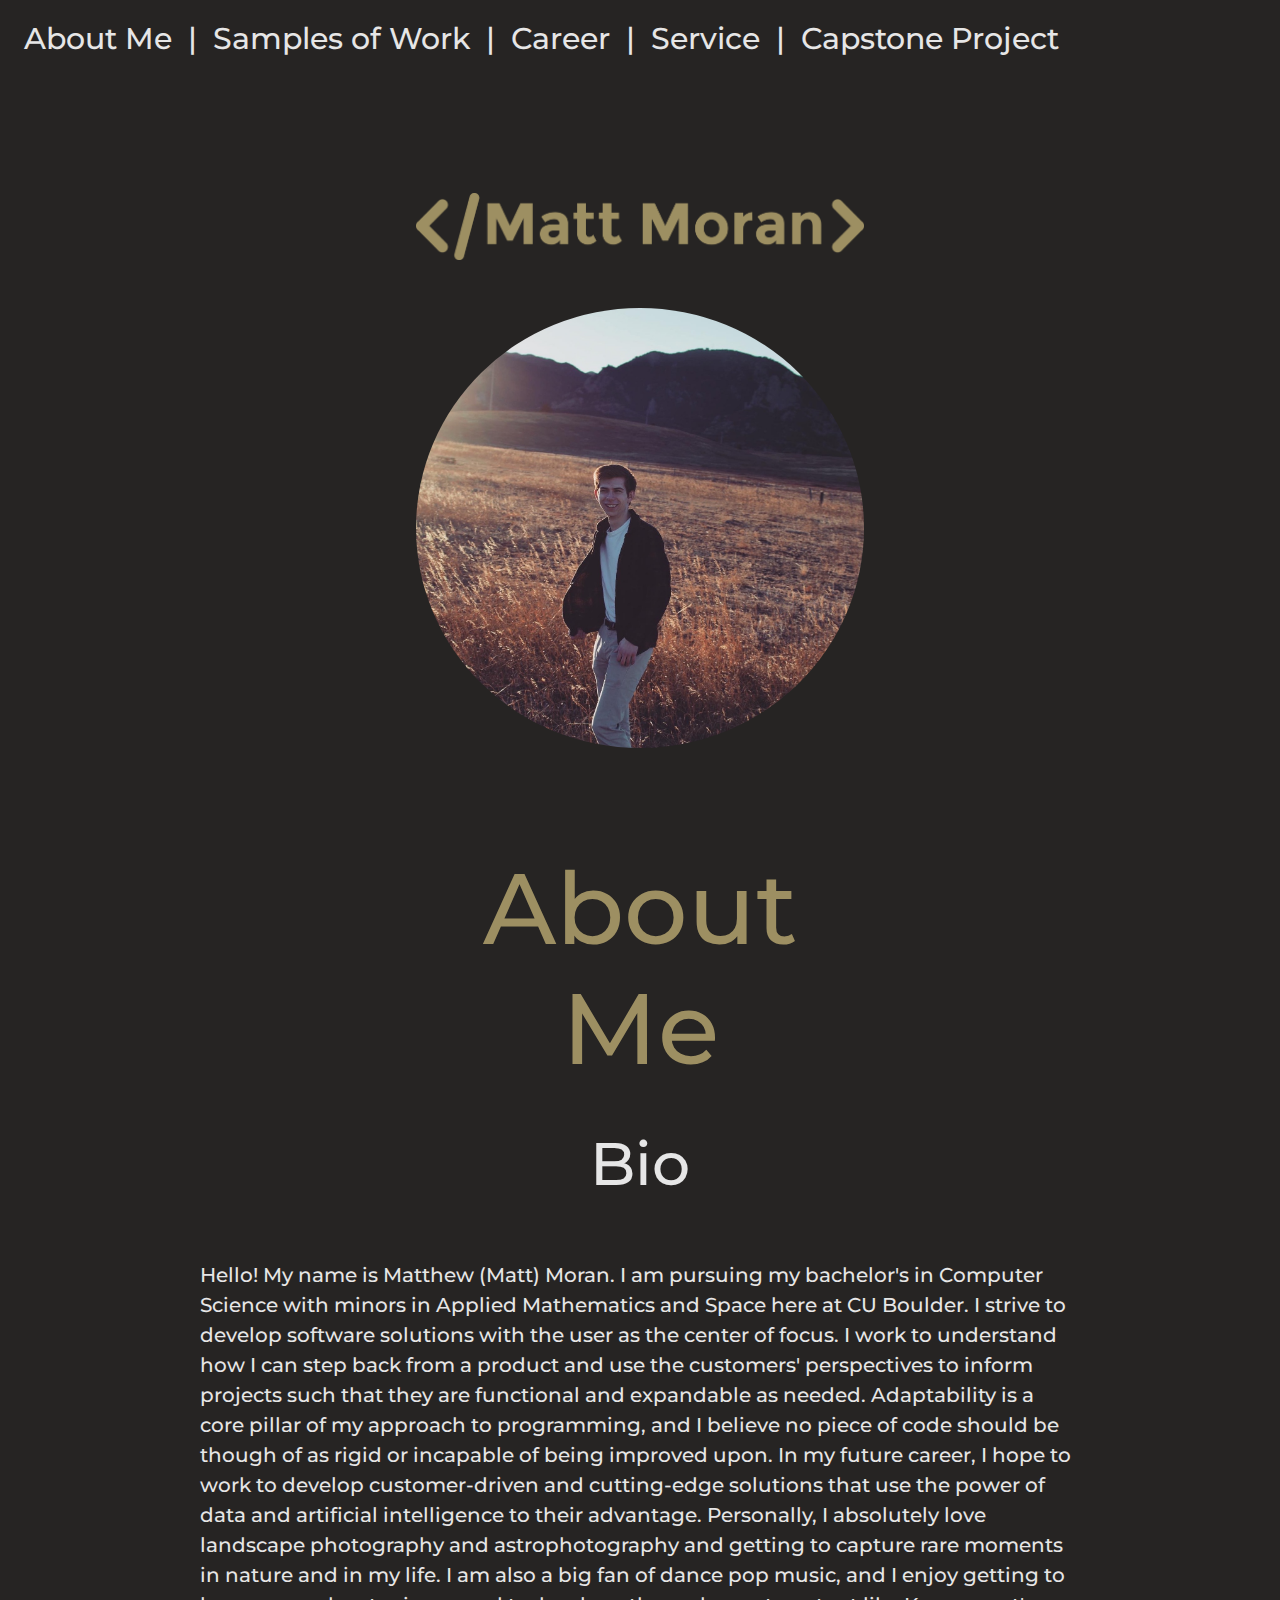
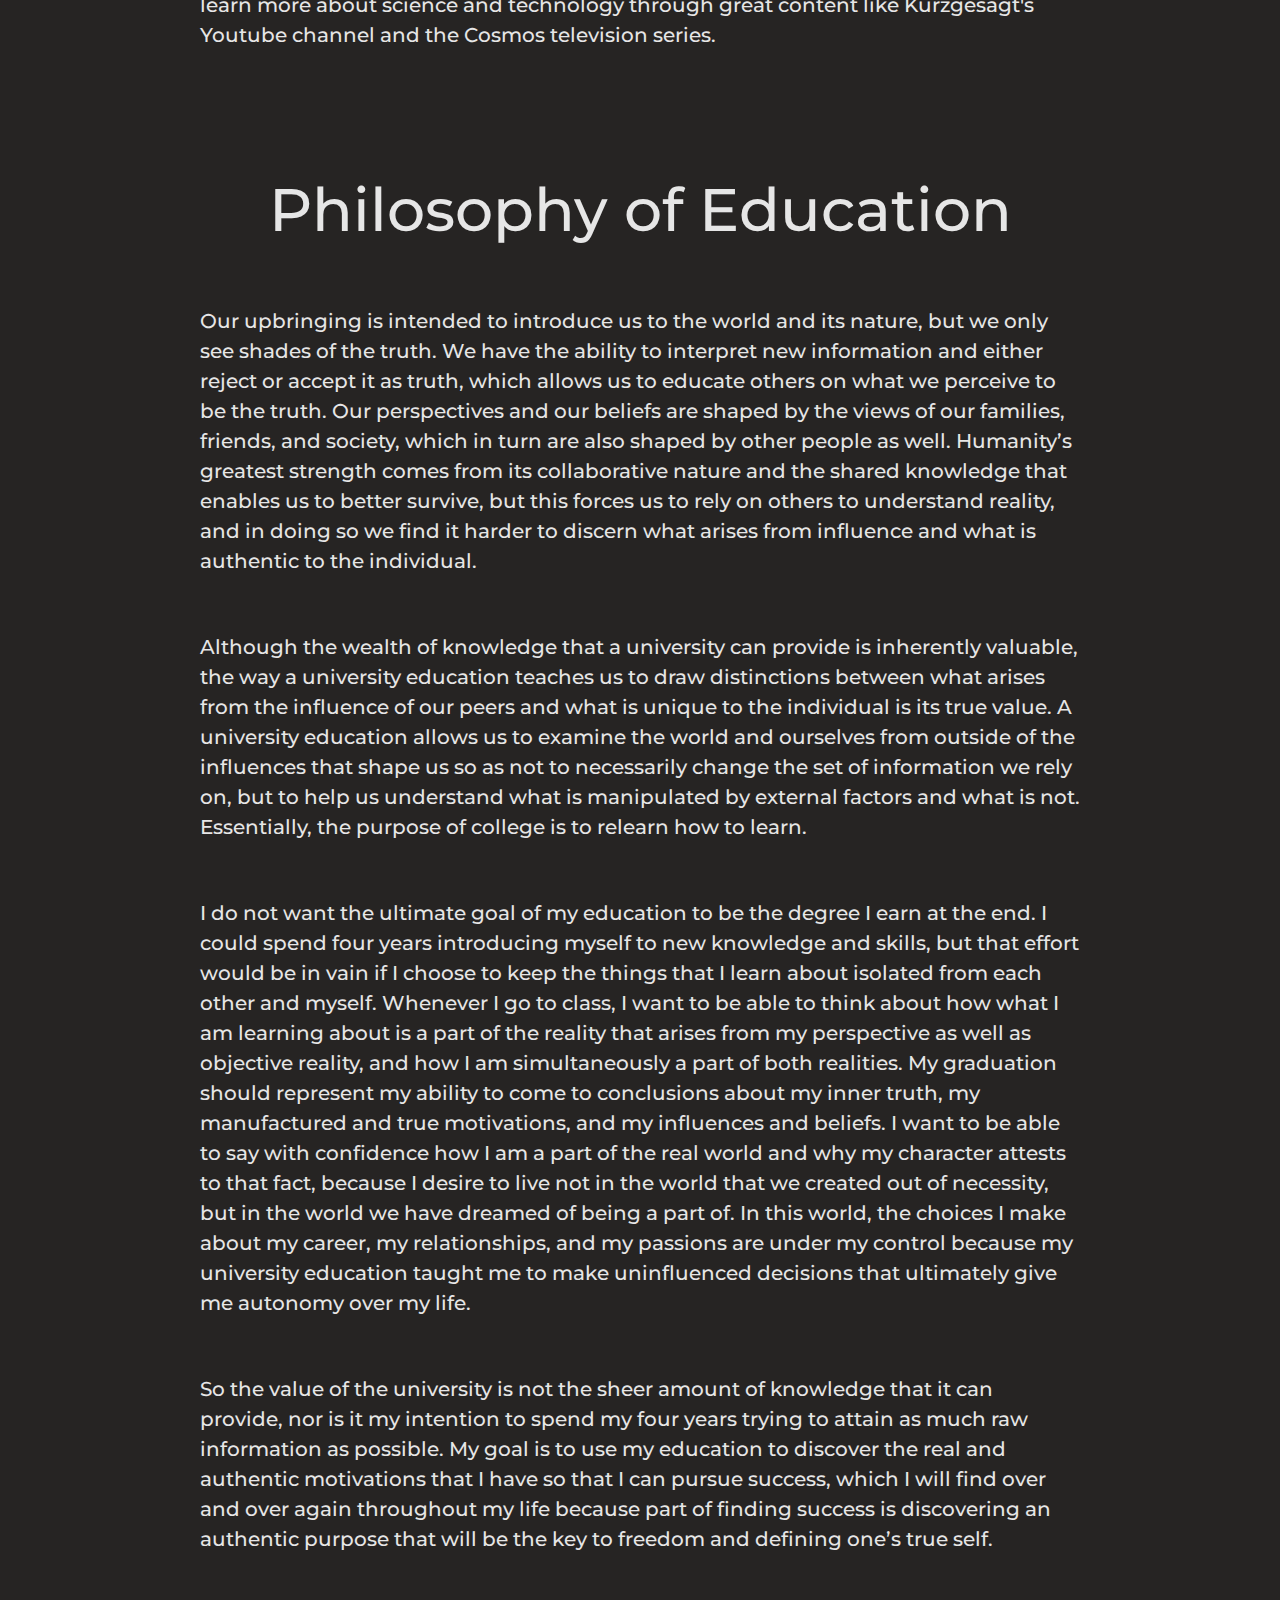
<file: index.html>
<!DOCTYPE html>
    <html lang="en">
      <head>
        <style>
            .center {
              align-items: center;
              justify-content: center
              padding:8px;
                }
        </style>
        <link rel="stylesheet" href="https://fonts.googleapis.com/css?family=Montserrat">
        <body>
          
        </body>
        <meta charset="utf-8">
        <meta name="viewport" content="width=device-width, initial-scale=1">
        <title>About Me</title>
        <link rel="stylesheet" href="https://stackpath.bootstrapcdn.com/bootstrap/4.2.1/css/bootstrap.min.css" integrity="sha384-GJzZqFGwb1QTTN6wy59ffF1BuGJpLSa9DkKMp0DgiMDm4iYMj70gZWKYbI706tWS" crossorigin="anonymous">
        <link rel="stylesheet" href="https://maxcdn.bootstrapcdn.com/bootstrap/4.5.2/css/bootstrap.min.css">
        <!-- jQuery library -->
        <script src="https://ajax.googleapis.com/ajax/libs/jquery/3.5.1/jquery.min.js"></script>

        <!-- Popper JS -->
        <script src="https://cdnjs.cloudflare.com/ajax/libs/popper.js/1.16.0/umd/popper.min.js"></script>

        <!-- Latest compiled JavaScript -->
        <script src="https://maxcdn.bootstrapcdn.com/bootstrap/4.5.2/js/bootstrap.min.js"></script>
        <script src="script.js"></script>
        <link href="mystyle.css" rel="stylesheet">
      </head>
      <body style="background-color: #262423; font-family: Montserrat; font-weight: 500;">
        <nav class="navbar navbar-expand-md" style="background-color: #262423;">
          <ul class="nav navbar-nav">
            <li class="nav-item active">
              <a class="nav-link" href="index.html">About Me</a>
            </li>
            <li class="nav-item">
              <p class="nav-link">|</p>
            </li>
            <li class="nav-item active">
              <a class="nav-link" href="samples.html">Samples of Work</a>
            </li>
            <li class="nav-item">
              <p class="nav-link">|</p>
            </li>
            <li class="nav-item active">
              <a class="nav-link" href="career.html">Career</a>
            </li>
            <li class="nav-item">
              <p class="nav-link">|</p>
            </li>
            <li class="nav-item active">
              <a class="nav-link" href="service.html">Service</a>
            </li>
            <li class="nav-item">
              <p class="nav-link">|</p>
            </li>
            <li class="nav-item active">
              <a class="nav-link" href="capstone.html">Capstone Project</a>
            </li>
          </ul>
        </nav>
        <section>
        <img src="images/header.png" alt="Matt Moran" style="width: 100vh; margin: auto; padding-top: 100px; width: 35%;" class="center">
        <br></br>
        <img src="images/portrait.jpeg" alt="Matt Moran" style="width: 60vh; margin: auto;  width: 35%; border-radius: 100%;" class="center">
        </section>
        <section>
          <h1>About Me</h1>
          <h2>Bio</h2>
          <p>
            Hello! My name is Matthew (Matt) Moran. I am pursuing my bachelor's in Computer Science with minors in Applied Mathematics and Space here at CU Boulder. 

            I strive to develop software solutions with the user as the center of focus. I work to understand how I can step back from a product and use the customers' perspectives to inform projects such that they are functional and expandable as needed. Adaptability is a core pillar of my approach to programming, and I believe no piece of code should be though of as rigid or incapable of being improved upon. In my future career, I hope to work to develop customer-driven and cutting-edge solutions that use the power of data and artificial intelligence to their advantage.

            Personally, I absolutely love landscape photography and astrophotography and getting to capture rare moments in nature and in my life. I am also a big fan of dance pop music, and I enjoy getting to learn more about science and technology through great content like Kurzgesagt's Youtube channel and the Cosmos television series.

          </p>
          <br></br>
          <h2>Philosophy of Education</h2>
          <p>Our upbringing is intended to introduce us to the world and its nature, but we only see shades of the truth. We have the ability to interpret new information and either reject or accept it as truth, which allows us to educate others on what we perceive to be the truth. Our perspectives and our beliefs are shaped by the views of our families, friends, and society, which in turn are also shaped by other people as well. Humanity’s greatest strength comes from its collaborative nature and the shared knowledge that enables us to better survive, but this forces us to rely on others to understand reality, and in doing so we find it harder to discern what arises from influence and what is authentic to the individual.
          </p>
          <p>
          Although the wealth of knowledge that a university can provide is inherently valuable, the way a university education teaches us to draw distinctions between what arises from the influence of our peers and what is unique to the individual is its true value. A university education allows us to examine the world and ourselves from outside of the influences that shape us so as not to necessarily change the set of information we rely on, but to help us understand what is manipulated by external factors and what is not. Essentially, the purpose of college is to relearn how to learn.
          </p>
          <p>
          I do not want the ultimate goal of my education to be the degree I earn at the end. I could spend four years introducing myself to new knowledge and skills, but that effort would be in vain if I choose to keep the things that I learn about isolated from each other and myself. Whenever I go to class, I want to be able to think about how what I am learning about is a part of the reality that arises from my perspective as well as objective reality, and how I am simultaneously a part of both realities. My graduation should represent my ability to come to conclusions about my inner truth, my manufactured and true motivations, and my influences and beliefs. I want to be able to say with confidence how I am a part of the real world and why my character attests to that fact, because I desire to live not in the world that we created out of necessity, but in the world we have dreamed of being a part of. In this world, the choices I make about my career, my relationships, and my passions are under my control because my university education taught me to make uninfluenced decisions that ultimately give me autonomy over my life.
          </p>
          <p>
          So the value of the university is not the sheer amount of knowledge that it can provide, nor is it my intention to spend my four years trying to attain as much raw information as possible. My goal is to use my education to discover the real and authentic motivations that I have so that I can pursue success, which I will find over and over again throughout my life because part of finding success is discovering an authentic purpose that will be the key to freedom and defining one’s true self.
          </p>
          
        </section>
        <section>
          <br></br>
        </section>
      </body>
    </html>
</file>
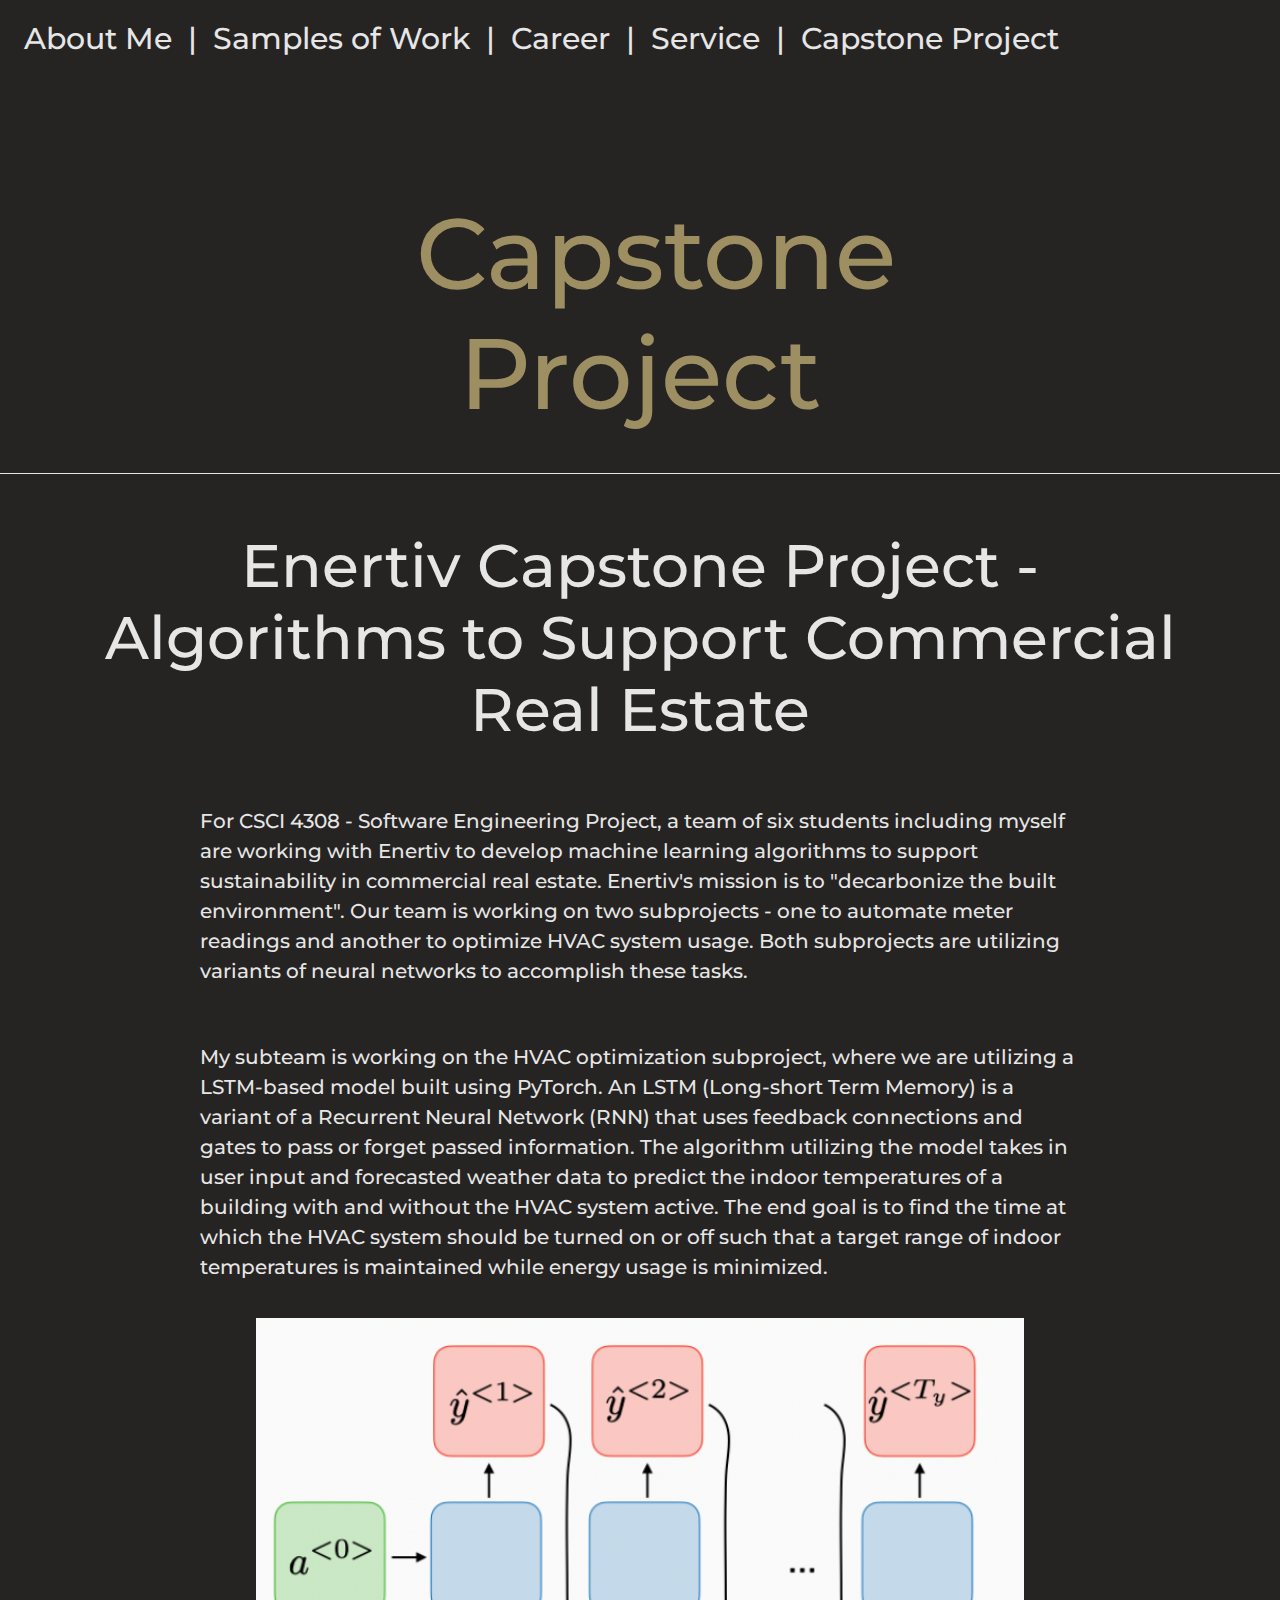
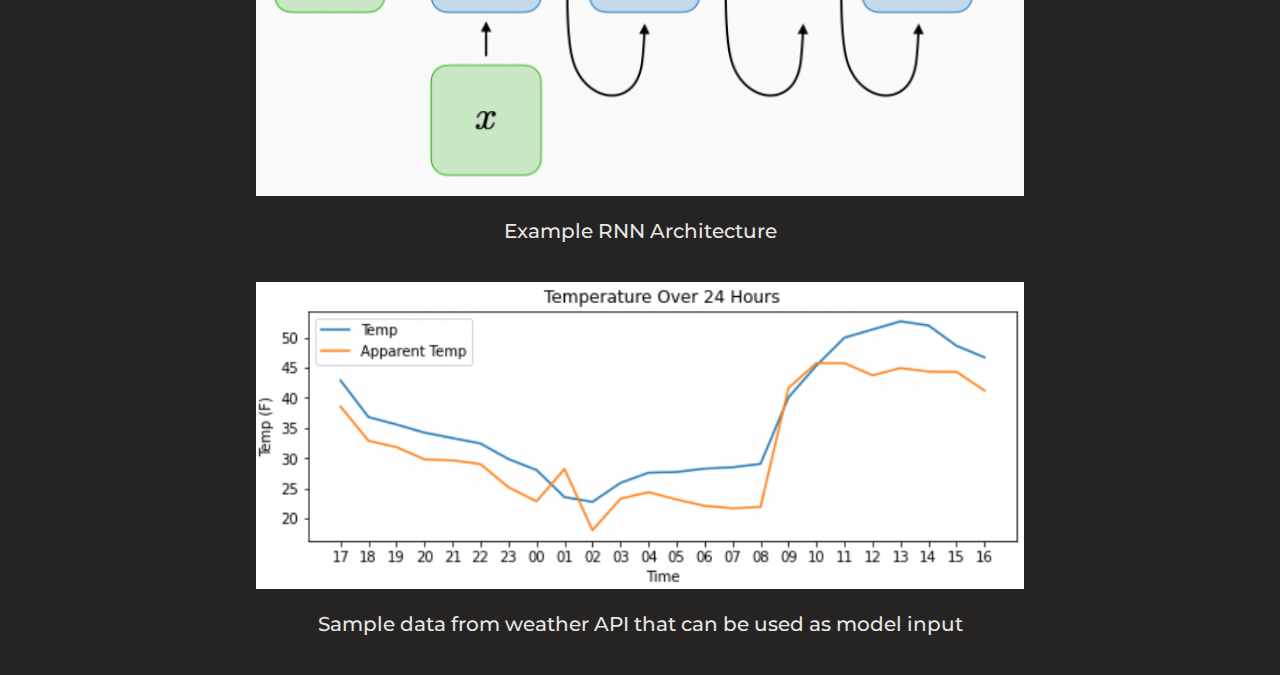
<file: capstone.html>
<!DOCTYPE html>
    <html lang="en">
      <head>
        <style>
            .center {
              align-items: center;
              justify-content: center
              padding:8px;
                }
        </style>
        <link rel="stylesheet" href="https://fonts.googleapis.com/css?family=Montserrat">
        <body>
          
        </body>
        <meta charset="utf-8">
        <meta name="viewport" content="width=device-width, initial-scale=1">
        <title>About Me</title>
        <link rel="stylesheet" href="https://stackpath.bootstrapcdn.com/bootstrap/4.2.1/css/bootstrap.min.css" integrity="sha384-GJzZqFGwb1QTTN6wy59ffF1BuGJpLSa9DkKMp0DgiMDm4iYMj70gZWKYbI706tWS" crossorigin="anonymous">
        <link rel="stylesheet" href="https://maxcdn.bootstrapcdn.com/bootstrap/4.5.2/css/bootstrap.min.css">
        <!-- jQuery library -->
        <script src="https://ajax.googleapis.com/ajax/libs/jquery/3.5.1/jquery.min.js"></script>

        <!-- Popper JS -->
        <script src="https://cdnjs.cloudflare.com/ajax/libs/popper.js/1.16.0/umd/popper.min.js"></script>

        <!-- Latest compiled JavaScript -->
        <script src="https://maxcdn.bootstrapcdn.com/bootstrap/4.5.2/js/bootstrap.min.js"></script>
        <script src="script.js"></script>
        <link href="mystyle.css" rel="stylesheet">
      </head>
      <body style="background-color: #262423; font-family: Montserrat; font-weight: 500;">
        <nav class="navbar navbar-expand-md" style="background-color: #262423;">
          <ul class="nav navbar-nav">
            <li class="nav-item active">
              <a class="nav-link" href="index.html">About Me</a>
            </li>
            <li class="nav-item">
              <p class="nav-link">|</p>
            </li>
            <li class="nav-item active">
              <a class="nav-link" href="samples.html">Samples of Work</a>
            </li>
            <li class="nav-item">
              <p class="nav-link">|</p>
            </li>
            <li class="nav-item active">
              <a class="nav-link" href="career.html">Career</a>
            </li>
            <li class="nav-item">
              <p class="nav-link">|</p>
            </li>
            <li class="nav-item active">
              <a class="nav-link" href="service.html">Service</a>
            </li>
            <li class="nav-item">
              <p class="nav-link">|</p>
            </li>
            <li class="nav-item active">
              <a class="nav-link" href="capstone.html">Capstone Project</a>
            </li>
          </ul>
        </nav>
        <section>
          <h1>Capstone Project</h1>
        </section>
        <section>
        <br>
        </section>
        <section>
          <hr width="100%" 
            color="white" 
            size="10" 
            align="center"> 
          <h2> Enertiv Capstone Project - Algorithms to Support Commercial Real Estate</h2>
          <p>
            For CSCI 4308 - Software Engineering Project, a team of six students including myself are working with Enertiv to develop machine learning algorithms to support sustainability in commercial real estate. Enertiv's mission is to "decarbonize the built environment". Our team is working on two subprojects - one to automate meter readings and another to optimize HVAC system usage. Both subprojects are utilizing variants of neural networks to accomplish these tasks.
          </p>
          <p>
            My subteam is working on the HVAC optimization subproject, where we are utilizing a LSTM-based model built using PyTorch. An LSTM (Long-short Term Memory) is a variant of a Recurrent Neural Network (RNN) that uses feedback connections and gates to pass or forget passed information. The algorithm utilizing the model takes in user input and forecasted weather data to predict the indoor temperatures of a building with and without the HVAC system active. The end goal is to find the time at which the HVAC system should be turned on or off such that a target range of indoor temperatures is maintained while energy usage is minimized.
          </p>
          <center>
            <img src="images/RNNExample.png" style="width:60%; align-content: center;">
            <p> Example RNN Architecture </p>
            <img src="images/capstone1.png" style="width:60%; align-content: center;">
            <p> Sample data from weather API that can be used as model input</p>
          </center>
        </section>
      </body>
    </html>
</file>
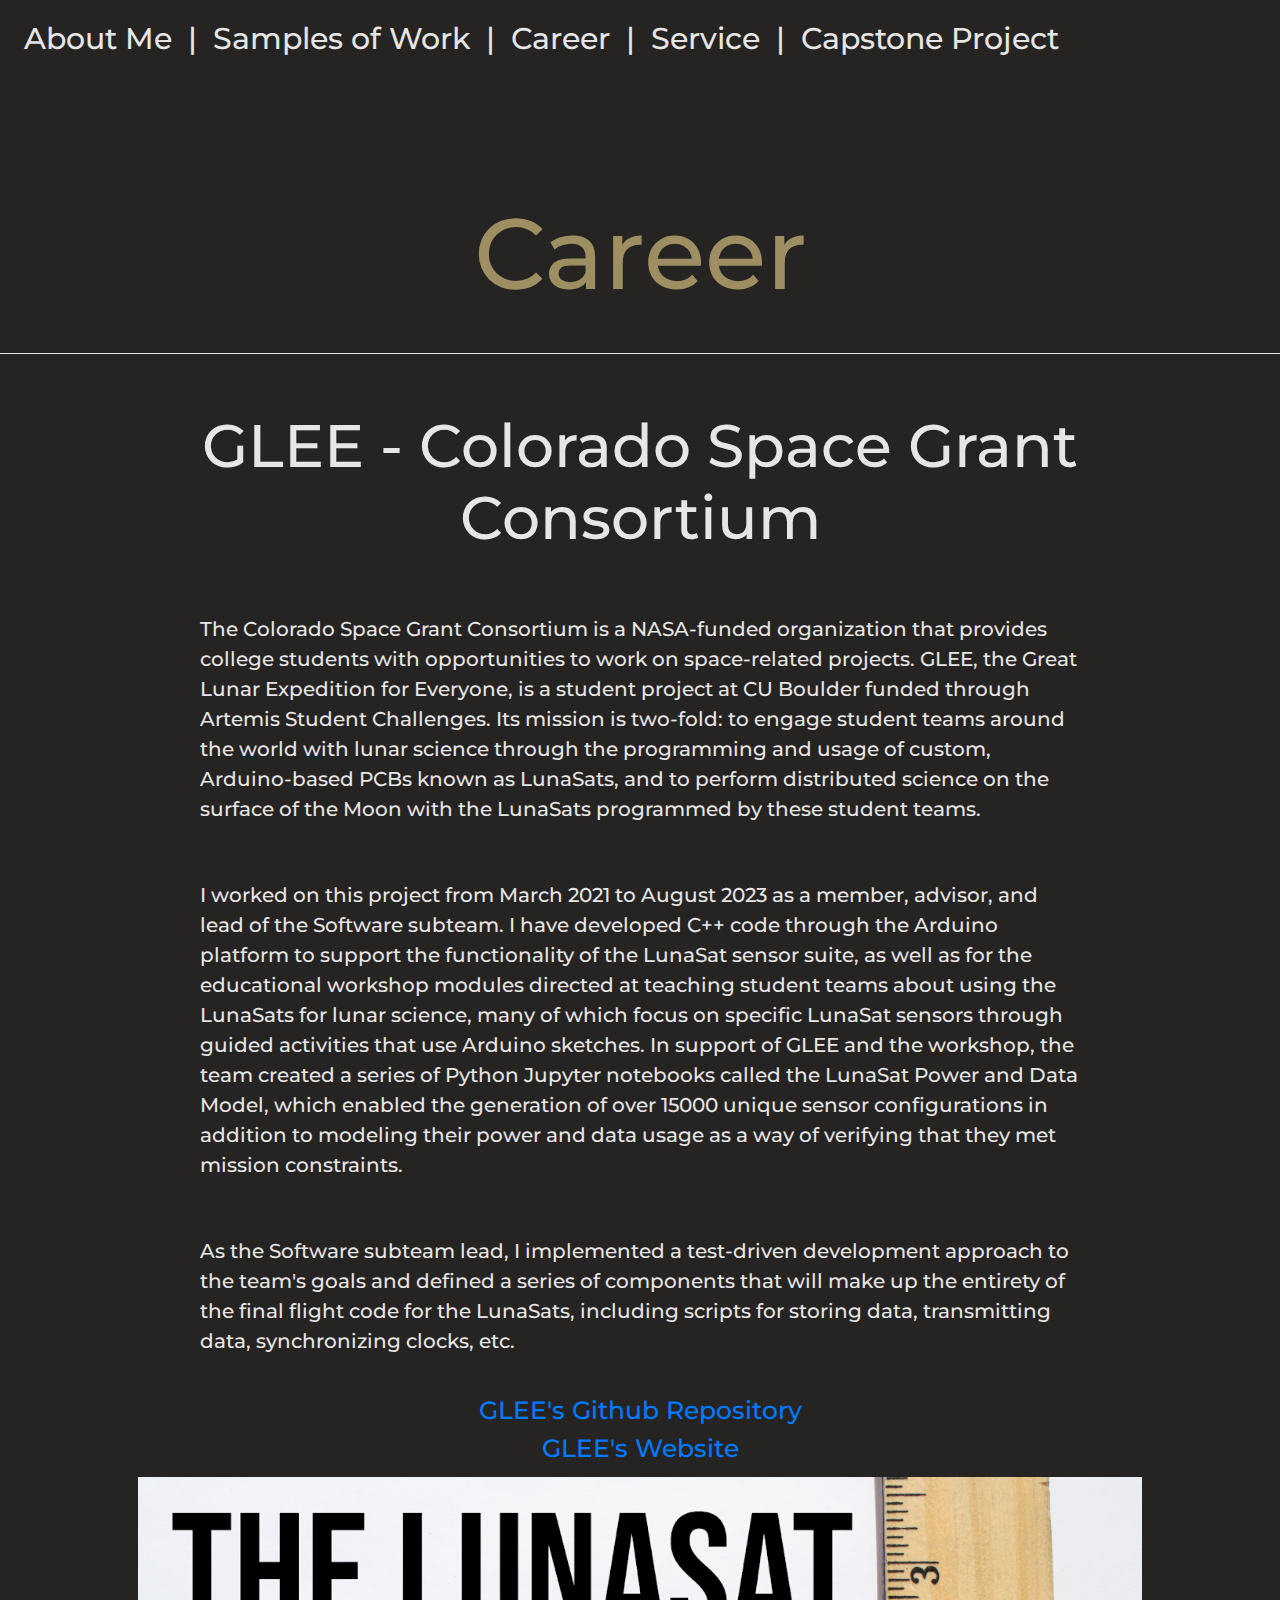
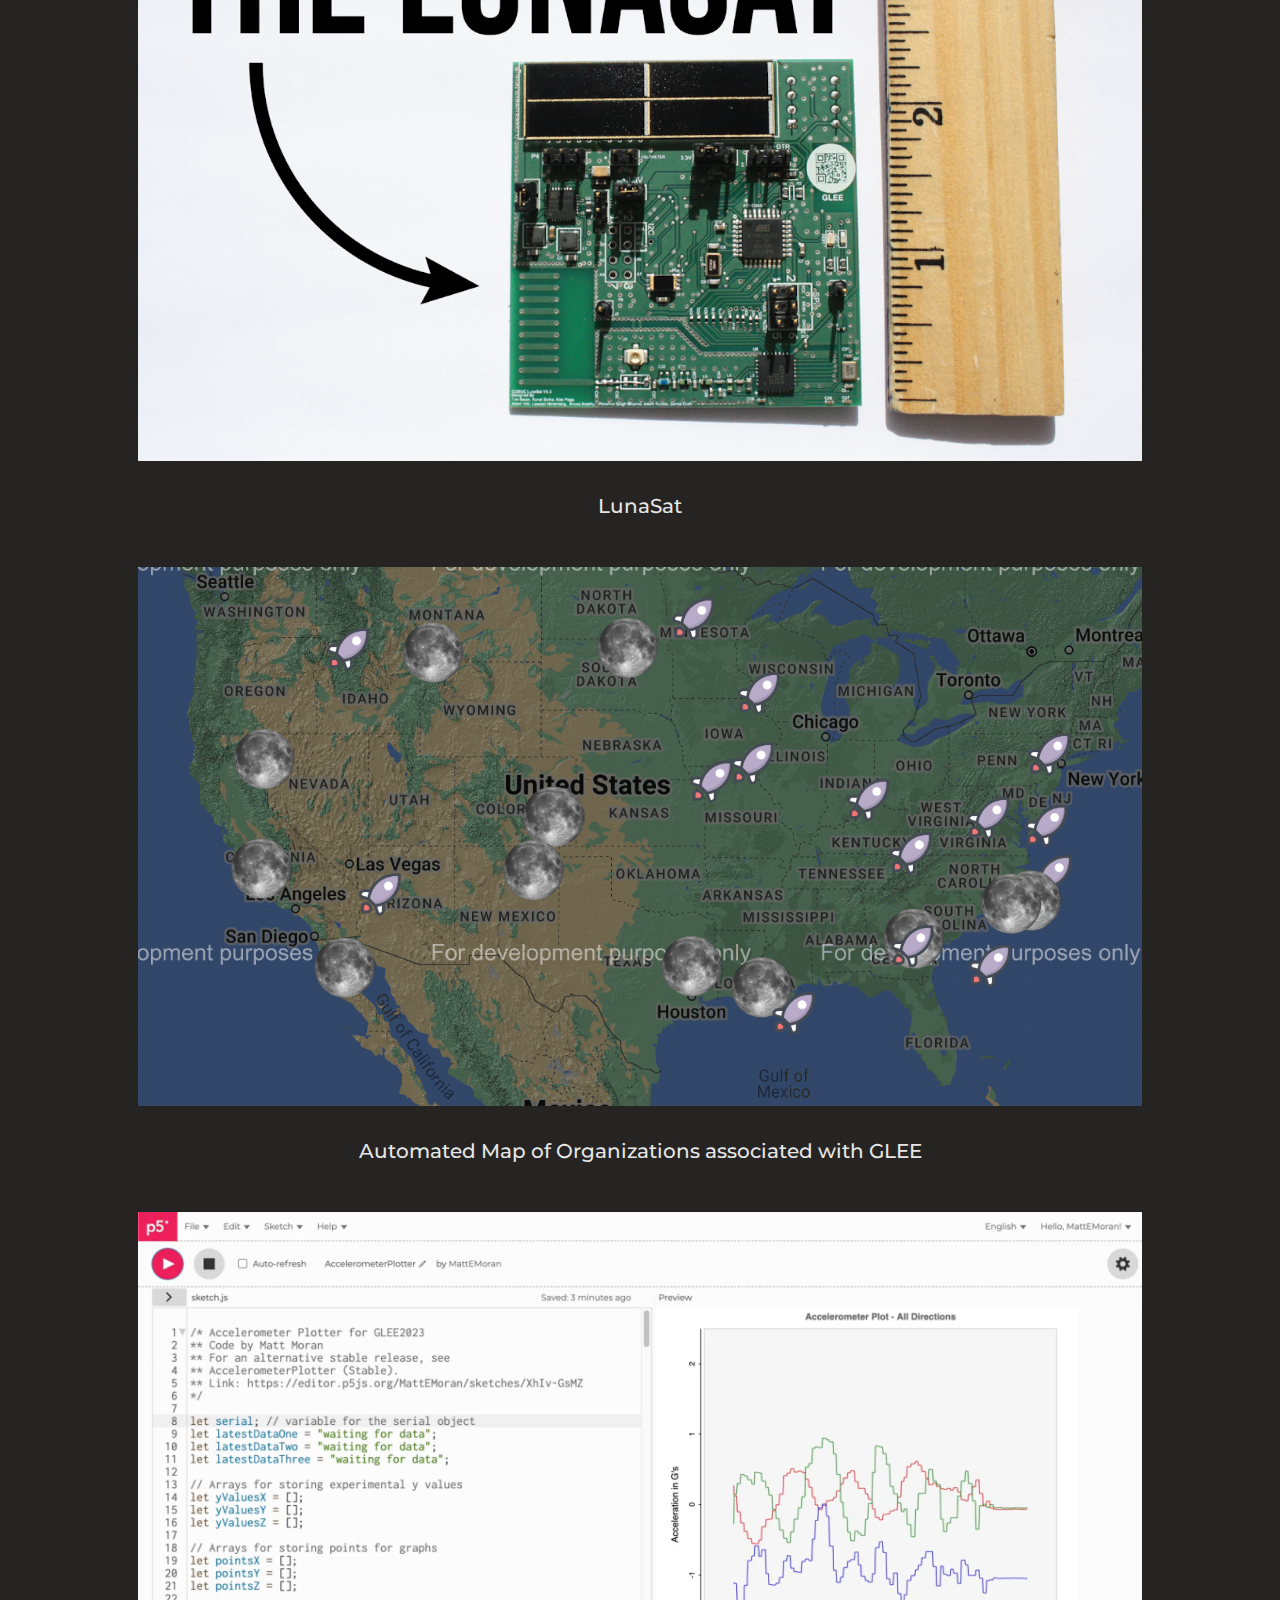
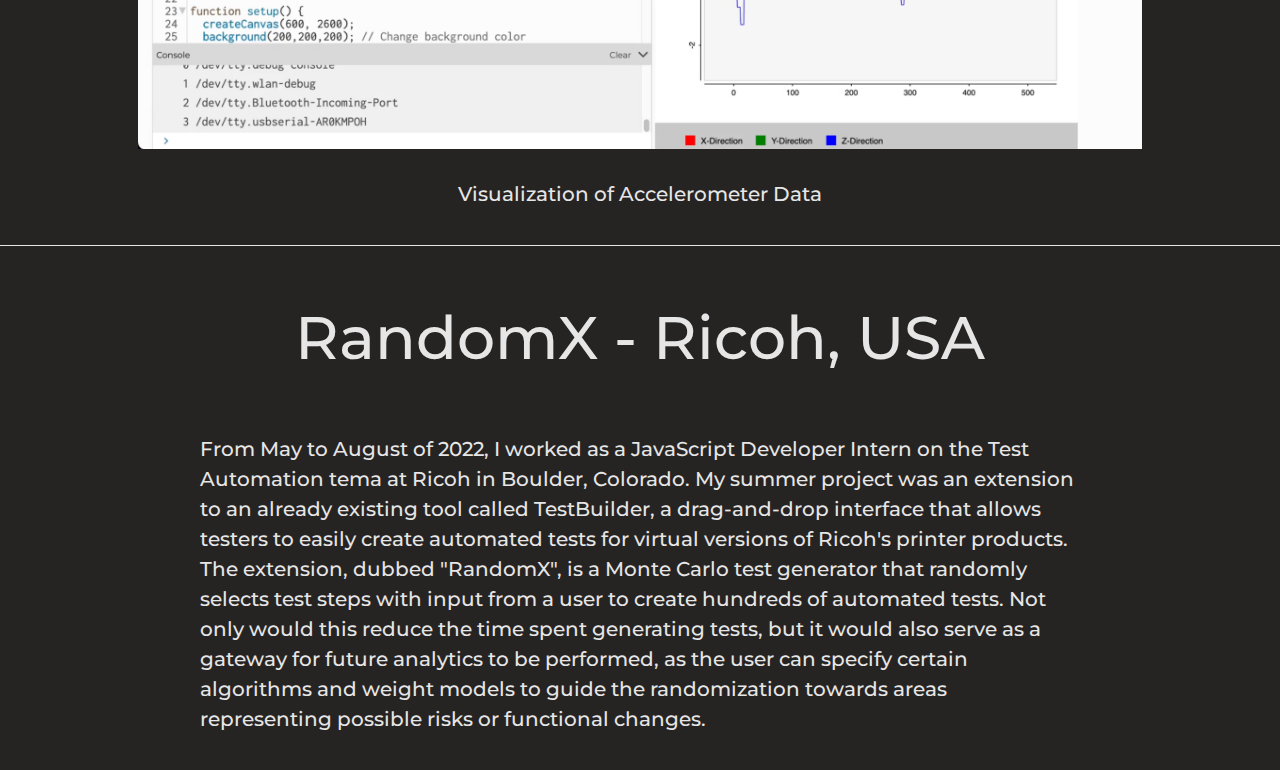
<file: career.html>
<!DOCTYPE html>
    <html lang="en">
      <head>
        <style>
            .center {
              align-items: center;
              justify-content: center
              padding:8px;
                }
        </style>
        <link rel="stylesheet" href="https://fonts.googleapis.com/css?family=Montserrat">
        <body>
          
        </body>
        <meta charset="utf-8">
        <meta name="viewport" content="width=device-width, initial-scale=1">
        <title>About Me</title>
        <link rel="stylesheet" href="https://stackpath.bootstrapcdn.com/bootstrap/4.2.1/css/bootstrap.min.css" integrity="sha384-GJzZqFGwb1QTTN6wy59ffF1BuGJpLSa9DkKMp0DgiMDm4iYMj70gZWKYbI706tWS" crossorigin="anonymous">
        <link rel="stylesheet" href="https://maxcdn.bootstrapcdn.com/bootstrap/4.5.2/css/bootstrap.min.css">
        <!-- jQuery library -->
        <script src="https://ajax.googleapis.com/ajax/libs/jquery/3.5.1/jquery.min.js"></script>

        <!-- Popper JS -->
        <script src="https://cdnjs.cloudflare.com/ajax/libs/popper.js/1.16.0/umd/popper.min.js"></script>

        <!-- Latest compiled JavaScript -->
        <script src="https://maxcdn.bootstrapcdn.com/bootstrap/4.5.2/js/bootstrap.min.js"></script>
        <script src="script.js"></script>
        <link href="mystyle.css" rel="stylesheet">
      </head>
      <body style="background-color: #262423; font-family: Montserrat; font-weight: 500;">
        <nav class="navbar navbar-expand-md" style="background-color: #262423;">
          <ul class="nav navbar-nav">
            <li class="nav-item active">
              <a class="nav-link" href="index.html">About Me</a>
            </li>
            <li class="nav-item">
              <p class="nav-link">|</p>
            </li>
            <li class="nav-item active">
              <a class="nav-link" href="samples.html">Samples of Work</a>
            </li>
            <li class="nav-item">
              <p class="nav-link">|</p>
            </li>
            <li class="nav-item active">
              <a class="nav-link" href="career.html">Career</a>
            </li>
            <li class="nav-item">
              <p class="nav-link">|</p>
            </li>
            <li class="nav-item active">
              <a class="nav-link" href="service.html">Service</a>
            </li>
            <li class="nav-item">
              <p class="nav-link">|</p>
            </li>
            <li class="nav-item active">
              <a class="nav-link" href="capstone.html">Capstone Project</a>
            </li>
          </ul>
        </nav>
        <section>
          <h1>Career</h1>
        </section>
        <section>
        <br>
        </section>
        <section>
          <hr width="100%" 
            color="white" 
            size="10" 
            align="center"> 
          <h2> GLEE - Colorado Space Grant Consortium </h2>
          <p>
            The Colorado Space Grant Consortium is a NASA-funded organization that provides college students with opportunities to work on space-related projects. GLEE, the Great Lunar Expedition for Everyone, is a student project at CU Boulder funded through Artemis Student Challenges. Its mission is two-fold: to engage student teams around the world with lunar science through the programming and usage of custom, Arduino-based PCBs known as LunaSats, and to perform distributed science on the surface of the Moon with the LunaSats programmed by these student teams. 
          </p>
          <p>
            I worked on this project from March 2021 to August 2023 as a member, advisor, and lead of the Software subteam. I have developed C++ code through the Arduino platform to support the functionality of the LunaSat sensor suite, as well as for the educational workshop modules directed at teaching student teams about using the LunaSats for lunar science, many of which focus on specific LunaSat sensors through guided activities that use Arduino sketches. In support of GLEE and the workshop, the team created a series of Python Jupyter notebooks called the LunaSat Power and Data Model, which enabled the generation of over 15000 unique sensor configurations in addition to modeling their power and data usage as a way of verifying that they met mission constraints.
          </p>
          <p>
            As the Software subteam lead, I implemented a test-driven development approach to the team's goals and defined a series of components that will make up the entirety of the final flight code for the LunaSats, including scripts for storing data, transmitting data, synchronizing clocks, etc. 
          </p>
          <center>
          <a href="https://github.com/GLEE2023/">GLEE's Github Repository</a>
          <br>
          <a href="https://www.glee2023.org">GLEE's Website</a>
          <br>
          </center>
          <center>
            <img src="images/LunaSat.png" style="width:80%; align-content: center; padding: 10px;">
            <p>LunaSat</p>
          </center>
          <center>
            <img src="images/Map.png" style="width:80%; align-content: center; padding: 10px;">
            <p>Automated Map of Organizations associated with GLEE</p>
          </center>

          <center>
            <img src="images/Plotter.png" style="width:80%; align-content: center; padding: 10px;">
            <p>Visualization of Accelerometer Data</p>
          </center>
          <hr width="100%" 
            color="white" 
            size="10" 
            align="center"> 
          <h2> RandomX - Ricoh, USA </h2>
          <p> From May to August of 2022, I worked as a JavaScript Developer Intern on the Test Automation tema at Ricoh in Boulder, Colorado. My summer project was an extension to an already existing tool called TestBuilder, a drag-and-drop interface that allows testers to easily create automated tests for virtual versions of Ricoh's printer products. The extension, dubbed "RandomX", is a Monte Carlo test generator that randomly selects test steps with input from a user to create hundreds of automated tests. Not only would this reduce the time spent generating tests, but it would also serve as a gateway for future analytics to be performed, as the user can specify certain algorithms and weight models to guide the randomization towards areas representing possible risks or functional changes. </p>
        </section>
      </body>
    </html>
</file>
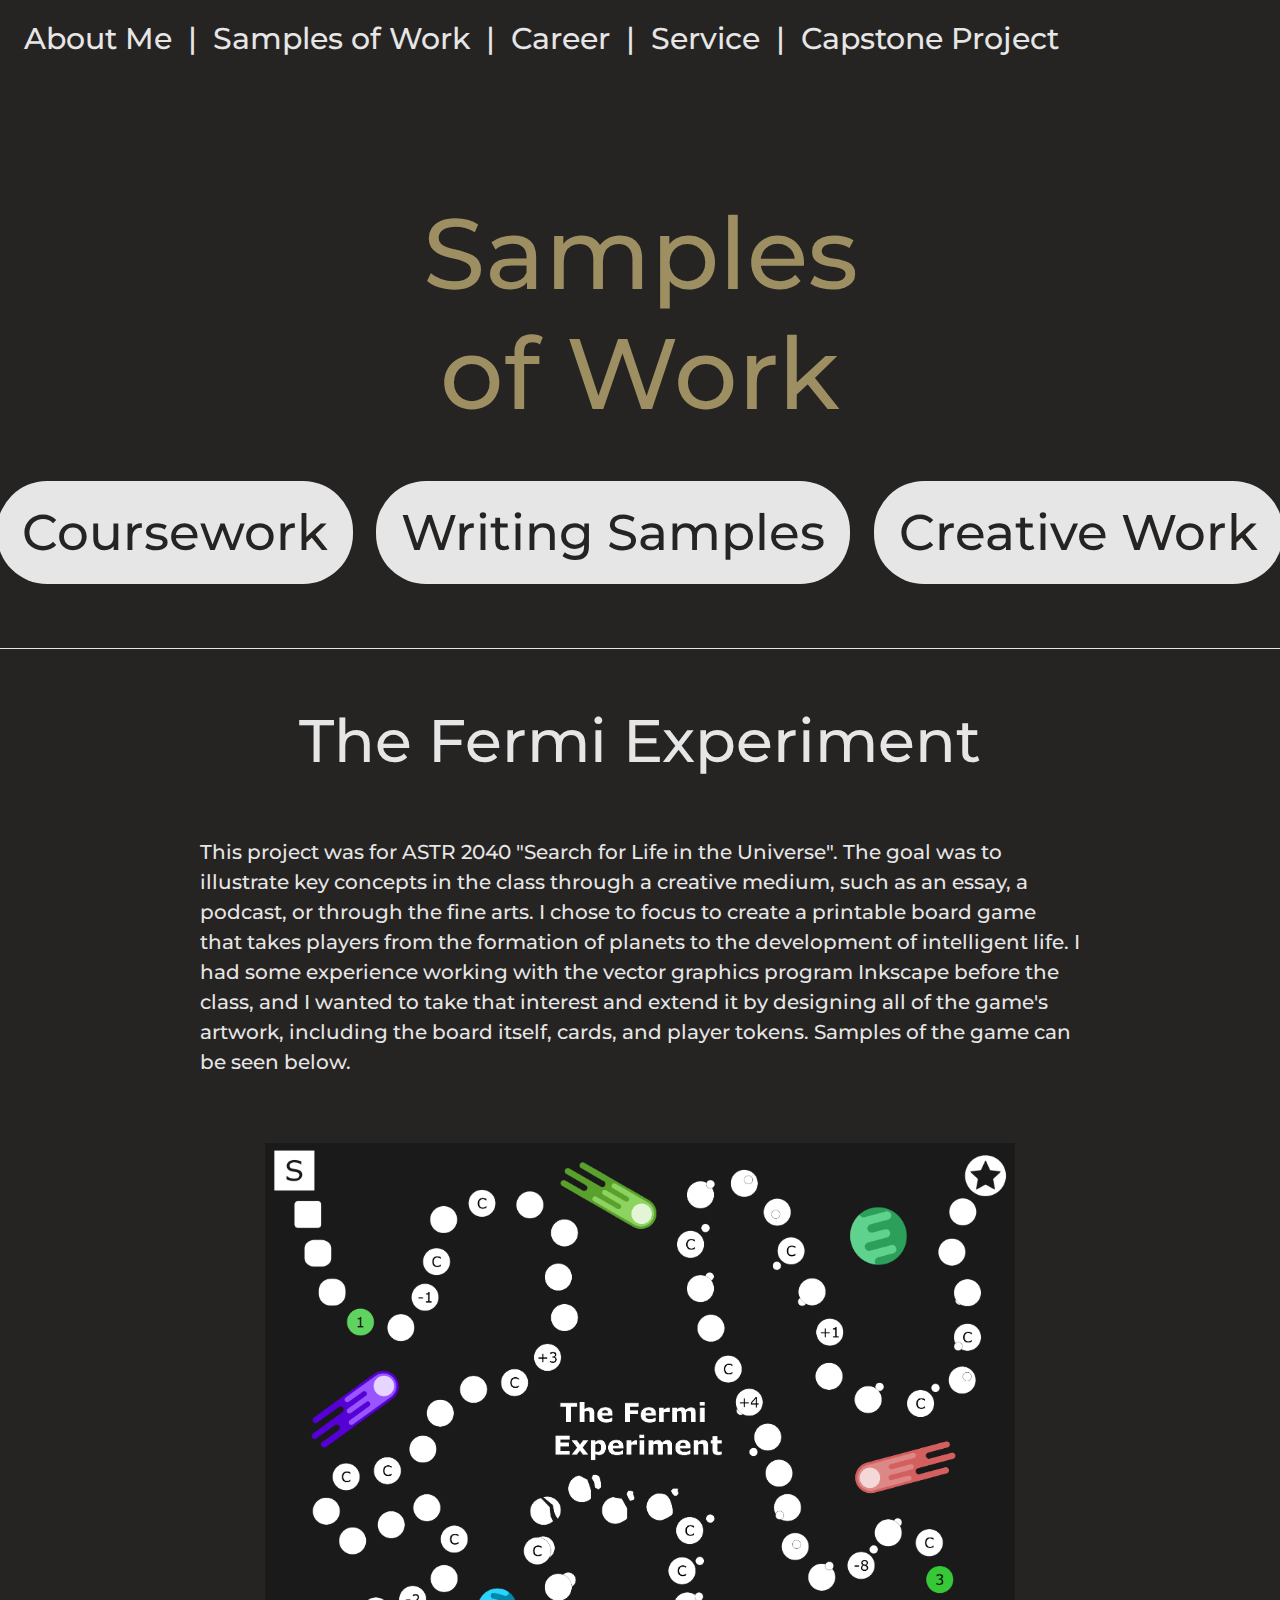
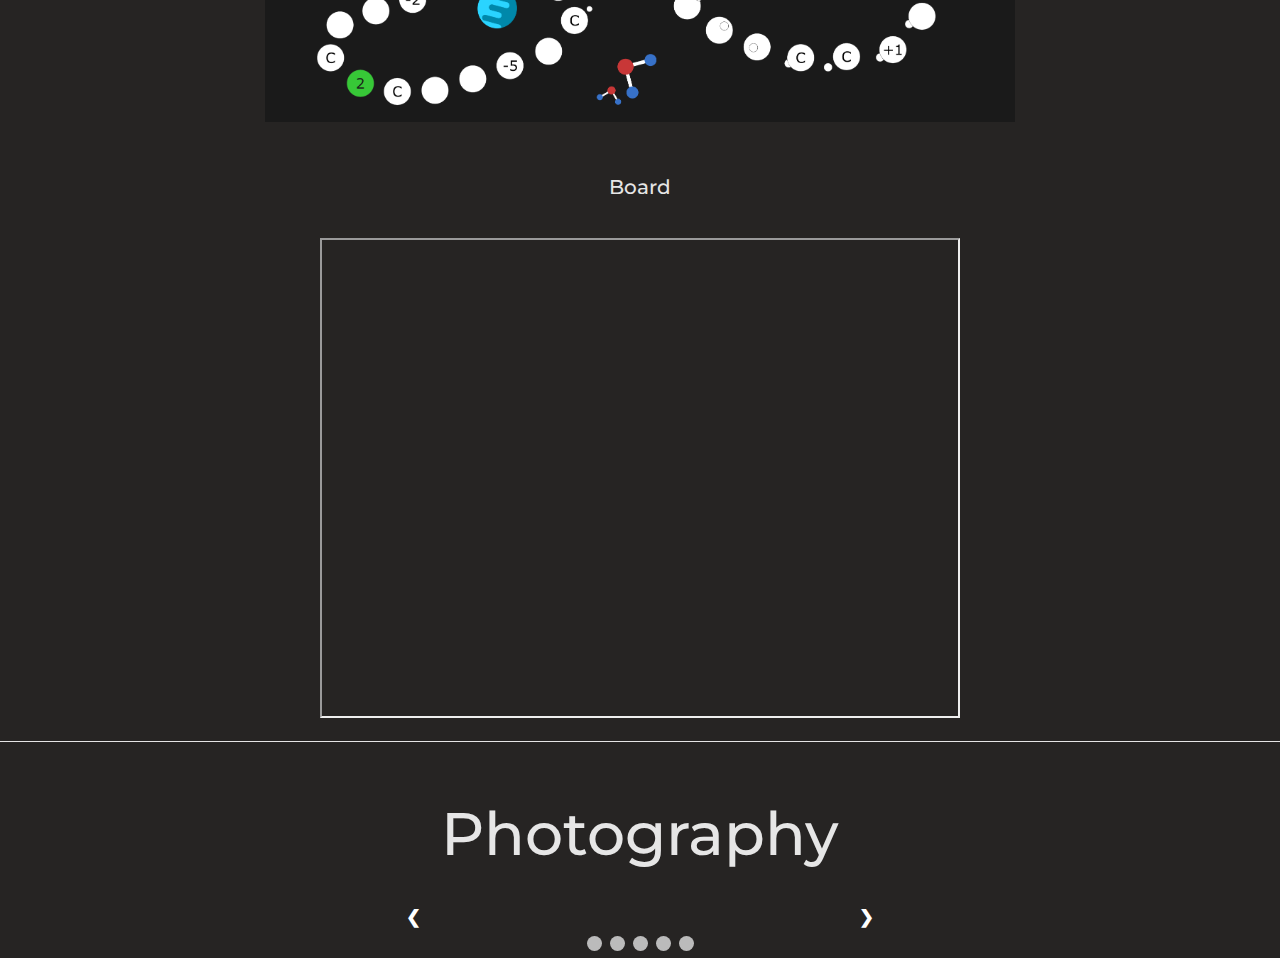
<file: creative.html>
<!DOCTYPE html>
    <html lang="en">
      <head>
        <style>
            .center {
              align-items: center;
              justify-content: center
              padding:8px;
                }
        </style>
        <link rel="stylesheet" href="https://fonts.googleapis.com/css?family=Montserrat">
        <body>
          
        </body>
        <meta charset="utf-8">
        <meta name="viewport" content="width=device-width, initial-scale=1">
        <title>About Me</title>
        <link rel="stylesheet" href="https://stackpath.bootstrapcdn.com/bootstrap/4.2.1/css/bootstrap.min.css" integrity="sha384-GJzZqFGwb1QTTN6wy59ffF1BuGJpLSa9DkKMp0DgiMDm4iYMj70gZWKYbI706tWS" crossorigin="anonymous">
        <link rel="stylesheet" href="https://maxcdn.bootstrapcdn.com/bootstrap/4.5.2/css/bootstrap.min.css">
        <!-- jQuery library -->
        <script src="https://ajax.googleapis.com/ajax/libs/jquery/3.5.1/jquery.min.js"></script>

        <!-- Popper JS -->
        <script src="https://cdnjs.cloudflare.com/ajax/libs/popper.js/1.16.0/umd/popper.min.js"></script>

        <!-- Latest compiled JavaScript -->
        <script src="https://maxcdn.bootstrapcdn.com/bootstrap/4.5.2/js/bootstrap.min.js"></script>
        <script src="script.js"></script>
        <link href="mystyle.css" rel="stylesheet">
      </head>
      <body style="background-color: #262423; font-family: Montserrat; font-weight: 500;">
        <nav class="navbar navbar-expand-md" style="background-color: #262423;">
          <ul class="nav navbar-nav">
            <li class="nav-item active">
              <a class="nav-link" href="index.html">About Me</a>
            </li>
            <li class="nav-item">
              <p class="nav-link">|</p>
            </li>
            <li class="nav-item active">
              <a class="nav-link" href="samples.html">Samples of Work</a>
            </li>
            <li class="nav-item">
              <p class="nav-link">|</p>
            </li>
            <li class="nav-item active">
              <a class="nav-link" href="career.html">Career</a>
            </li>
            <li class="nav-item">
              <p class="nav-link">|</p>
            </li>
            <li class="nav-item active">
              <a class="nav-link" href="service.html">Service</a>
            </li>
            <li class="nav-item">
              <p class="nav-link">|</p>
            </li>
            <li class="nav-item active">
              <a class="nav-link" href="capstone.html">Capstone Project</a>
            </li>
          </ul>
        </nav>
        <section>
          <h1>Samples of Work</h1>
        </section>
        <section>
        <br></br>
        <div class="row" style="text-align: center;">
          <a class="course" href="coursework.html">Coursework</a>
          <a class="course" href="writing.html">Writing Samples</a>
          <a class="course" href="creative.html">Creative Work</a>
        </div>
        </section>
        <section>
          <br></br>
          <hr width="100%" 
            color="white" 
            size="10" 
            align="center"> 
          <h2>The Fermi Experiment</h2>
          <p> This project was for ASTR 2040 "Search for Life in the Universe". The goal was to illustrate
            key concepts in the class through a creative medium, such as an essay, a podcast, or through the fine arts. I chose to focus to create a printable board game that takes players from the formation of planets to the development of intelligent life. I had some experience working with the vector graphics program Inkscape before the class, and I wanted to take that interest and extend it by designing all of the game's artwork, including the board itself, cards, and player tokens. Samples of the game can be seen below.
          </p>
          <center>
            <img src="images/fullBoard.png" style="padding: 30px; width: 90vh; align-content: center;">
            <p> Board </p>
          </center>
          <center>
            <iframe src="https://drive.google.com/file/d/1jN6GNcRaaMfjz13iVaxctH4uv0nzldpt/preview" width="640" height="480" allow="autoplay"></iframe>
          </center>
          <hr width="100%" 
            color="white" 
            size="10" 
            align="center"> 
          <h2>Photography</h2>
          <div class="slideshow-container">
            <div class="mySlides">
              <img src="images/Sand Dunes.jpeg" style="width:100%;">
              <div class="text" style="bottom: -100px;">The Great Sand Dunes at Dawn</div>
            </div>

            <div class="mySlides">
              <img src="images/Eclipse.jpeg" style="width:100%">
              <div class="text" style="bottom: -100px;">Composition of May 2022 Lunar Eclipse</div>
            </div>

            <div class="mySlides">
              <img src="images/Flower.jpeg" style="width:100%">
              <div class="text" style="bottom: -100px;">Wildflower, Mt. Sherman, Colorado</div>
            </div>

            <div class="mySlides">
              <img src="images/comp.jpeg" style="width:100%">
              <div class="text" style="bottom: -100px;">Composition of Eaton Humanities and Night Sky</div>
            </div>

            <div class="mySlides">
              <img src="images/Chipmunk.jpeg" style="width:100%">
              <div class="text" style="bottom: -100px;">Chipmunk, Rocky Mountain National Park</div>
            </div>

            <!-- Next and previous buttons -->
            <a class="prev" onclick="plusSlides(-1)">&#10094;</a>
            <a class="next" onclick="plusSlides(1)">&#10095;</a>
          </div>
          <br>

          <!-- The dots/circles -->
          <div style="text-align:center">
            <span class="dot" onclick="currentSlide(1)"></span>
            <span class="dot" onclick="currentSlide(2)"></span>
            <span class="dot" onclick="currentSlide(3)"></span>
            <span class="dot" onclick="currentSlide(4)"></span>
            <span class="dot" onclick="currentSlide(5)"></span>
          </div>
        </section>
      </body>
    </html>
</file>
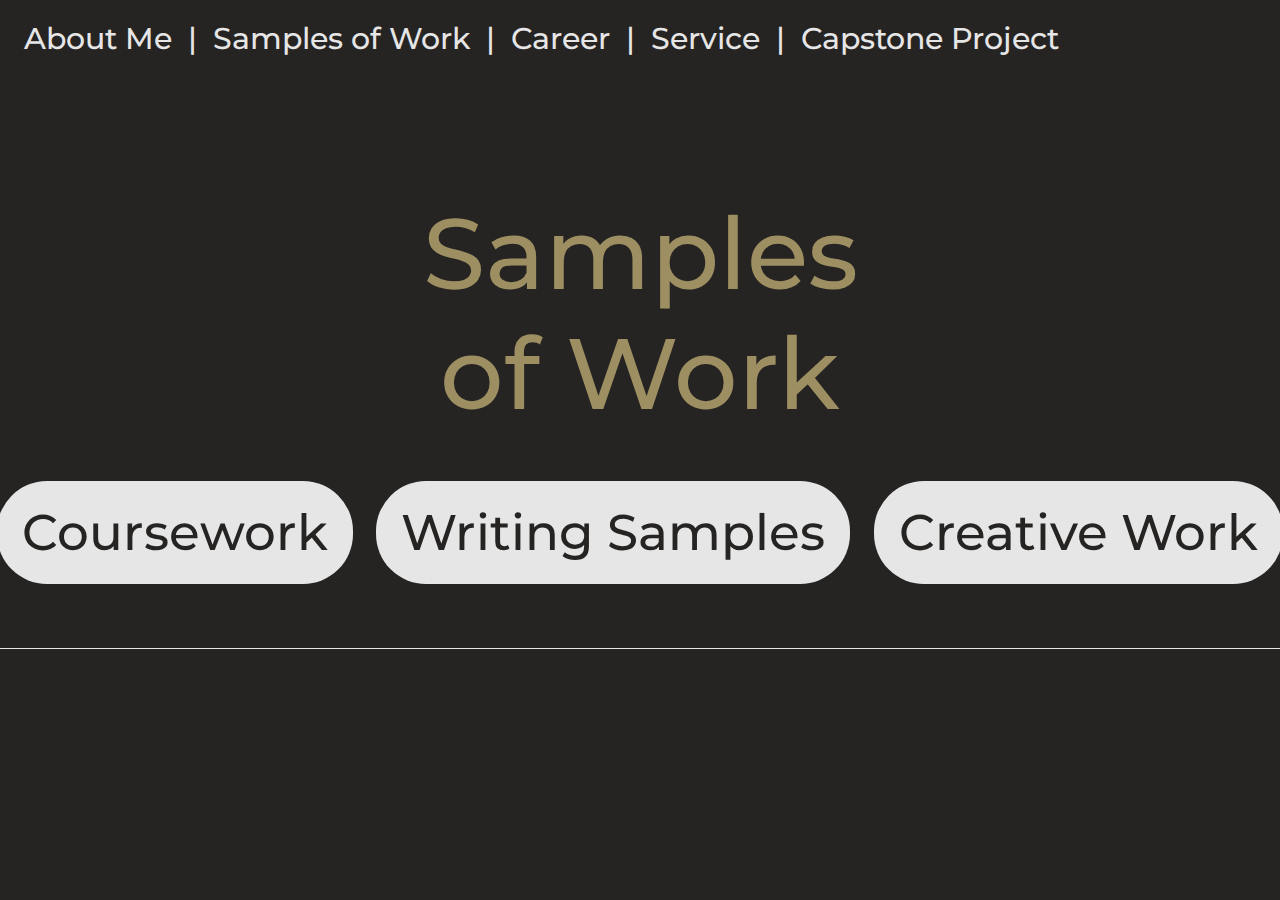
<file: samples.html>
<!DOCTYPE html>
    <html lang="en">
      <head>
        <style>
            .center {
              align-items: center;
              justify-content: center
              padding:8px;
                }
        </style>
        <link rel="stylesheet" href="https://fonts.googleapis.com/css?family=Montserrat">
        <body>
          
        </body>
        <meta charset="utf-8">
        <meta name="viewport" content="width=device-width, initial-scale=1">
        <title>About Me</title>
        <link rel="stylesheet" href="https://stackpath.bootstrapcdn.com/bootstrap/4.2.1/css/bootstrap.min.css" integrity="sha384-GJzZqFGwb1QTTN6wy59ffF1BuGJpLSa9DkKMp0DgiMDm4iYMj70gZWKYbI706tWS" crossorigin="anonymous">
        <link rel="stylesheet" href="https://maxcdn.bootstrapcdn.com/bootstrap/4.5.2/css/bootstrap.min.css">
        <!-- jQuery library -->
        <script src="https://ajax.googleapis.com/ajax/libs/jquery/3.5.1/jquery.min.js"></script>

        <!-- Popper JS -->
        <script src="https://cdnjs.cloudflare.com/ajax/libs/popper.js/1.16.0/umd/popper.min.js"></script>

        <!-- Latest compiled JavaScript -->
        <script src="https://maxcdn.bootstrapcdn.com/bootstrap/4.5.2/js/bootstrap.min.js"></script>
        <script src="script.js"></script>
        <link href="mystyle.css" rel="stylesheet">
      </head>
      <body style="background-color: #262423; font-family: Montserrat; font-weight: 500;">
        <nav class="navbar navbar-expand-md" style="background-color: #262423;">
          <ul class="nav navbar-nav">
            <li class="nav-item active">
              <a class="nav-link" href="index.html">About Me</a>
            </li>
            <li class="nav-item">
              <p class="nav-link">|</p>
            </li>
            <li class="nav-item active">
              <a class="nav-link" href="samples.html">Samples of Work</a>
            </li>
            <li class="nav-item">
              <p class="nav-link">|</p>
            </li>
            <li class="nav-item active">
              <a class="nav-link" href="career.html">Career</a>
            </li>
            <li class="nav-item">
              <p class="nav-link">|</p>
            </li>
            <li class="nav-item active">
              <a class="nav-link" href="service.html">Service</a>
            </li>
            <li class="nav-item">
              <p class="nav-link">|</p>
            </li>
            <li class="nav-item active">
              <a class="nav-link" href="capstone.html">Capstone Project</a>
            </li>
          </ul>
        </nav>
        <section>
          <h1>Samples of Work</h1>
        </section>
        <section>
        <br></br>
        <div class="row" style="text-align: center;">
          <a class="course" href="coursework.html">Coursework</a>
          <a class="course" href="writing.html">Writing Samples</a>
          <a class="course" href="creative.html">Creative Work</a>
        </div>
        </section>
        <section>
          <br></br>
            <hr width="100%" 
            color="white" 
            size="10" 
            align="center"> 
        </section>
      </body>
    </html>
</file>
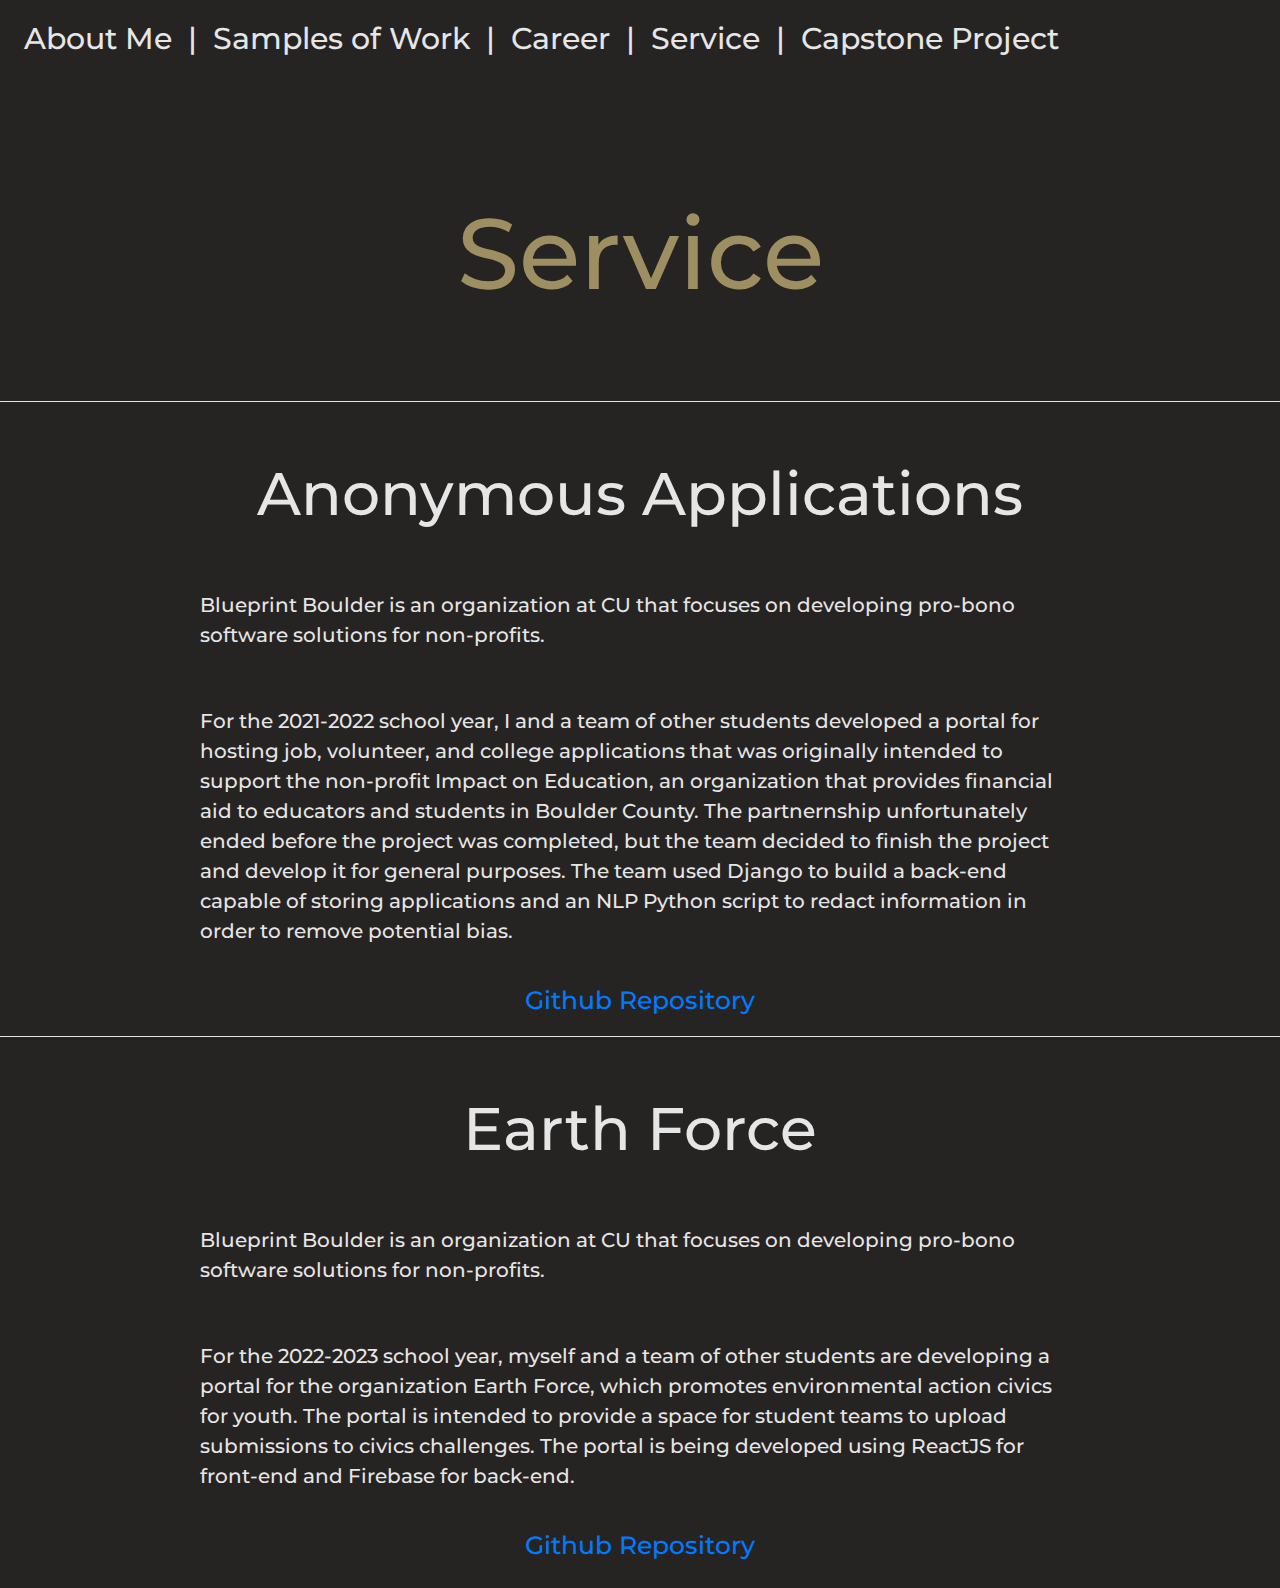
<file: service.html>
<!DOCTYPE html>
    <html lang="en">
      <head>
        <style>
            .center {
              align-items: center;
              justify-content: center
              padding:8px;
                }
        </style>
        <link rel="stylesheet" href="https://fonts.googleapis.com/css?family=Montserrat">
        <body>
          
        </body>
        <meta charset="utf-8">
        <meta name="viewport" content="width=device-width, initial-scale=1">
        <title>About Me</title>
        <link rel="stylesheet" href="https://stackpath.bootstrapcdn.com/bootstrap/4.2.1/css/bootstrap.min.css" integrity="sha384-GJzZqFGwb1QTTN6wy59ffF1BuGJpLSa9DkKMp0DgiMDm4iYMj70gZWKYbI706tWS" crossorigin="anonymous">
        <link rel="stylesheet" href="https://maxcdn.bootstrapcdn.com/bootstrap/4.5.2/css/bootstrap.min.css">
        <!-- jQuery library -->
        <script src="https://ajax.googleapis.com/ajax/libs/jquery/3.5.1/jquery.min.js"></script>

        <!-- Popper JS -->
        <script src="https://cdnjs.cloudflare.com/ajax/libs/popper.js/1.16.0/umd/popper.min.js"></script>

        <!-- Latest compiled JavaScript -->
        <script src="https://maxcdn.bootstrapcdn.com/bootstrap/4.5.2/js/bootstrap.min.js"></script>
        <script src="script.js"></script>
        <link href="mystyle.css" rel="stylesheet">
      </head>
      <body style="background-color: #262423; font-family: Montserrat; font-weight: 500;">
        <nav class="navbar navbar-expand-md" style="background-color: #262423;">
          <ul class="nav navbar-nav">
            <li class="nav-item active">
              <a class="nav-link" href="index.html">About Me</a>
            </li>
            <li class="nav-item">
              <p class="nav-link">|</p>
            </li>
            <li class="nav-item active">
              <a class="nav-link" href="samples.html">Samples of Work</a>
            </li>
            <li class="nav-item">
              <p class="nav-link">|</p>
            </li>
            <li class="nav-item active">
              <a class="nav-link" href="career.html">Career</a>
            </li>
            <li class="nav-item">
              <p class="nav-link">|</p>
            </li>
            <li class="nav-item active">
              <a class="nav-link" href="service.html">Service</a>
            </li>
            <li class="nav-item">
              <p class="nav-link">|</p>
            </li>
            <li class="nav-item active">
              <a class="nav-link" href="capstone.html">Capstone Project</a>
            </li>
          </ul>
        </nav>
        <section>
          <h1>Service</h1>
        </section>
        <section>
        <br></br>
        </section>
        <section>
          <br>
          <hr width="100%" 
            color="white" 
            size="10" 
            align="center"> 
          <h2> Anonymous Applications </h2>
          <p>
            Blueprint Boulder is an organization at CU that focuses on developing pro-bono software solutions for non-profits. 
          </p>
          <p>
            For the 2021-2022 school year, I and a team of other students developed a portal for hosting job, volunteer, and college applications that was originally intended to support the non-profit Impact on Education, an organization that provides financial aid to educators and students in Boulder County. The partnernship unfortunately ended before the project was completed, but the team decided to finish the project and develop it for general purposes. The team used Django to build a back-end capable of storing applications and an NLP Python script to redact information in order to remove potential bias.
          </p>
          <center>
          <a href="https://github.com/blueprintboulder/f21s22-impact-on-education">Github Repository</a>
          </center>
          <hr width="100%" 
            color="white" 
            size="10" 
            align="center"> 
          <h2> Earth Force </h2>
          <p>
            Blueprint Boulder is an organization at CU that focuses on developing pro-bono software solutions for non-profits. 
          </p>
          <p>
            For the 2022-2023 school year, myself and a team of other students are developing a portal for the organization Earth Force, which promotes environmental action civics for youth. The portal is intended to provide a space for student teams to upload submissions to civics challenges. The portal is being developed using ReactJS for front-end and Firebase for back-end.
          </p>
          <center>
          <a href="https://github.com/blueprintboulder/earth-force">Github Repository</a>
          </center>
          <br>
        </section>
      </body>
    </html>
</file>
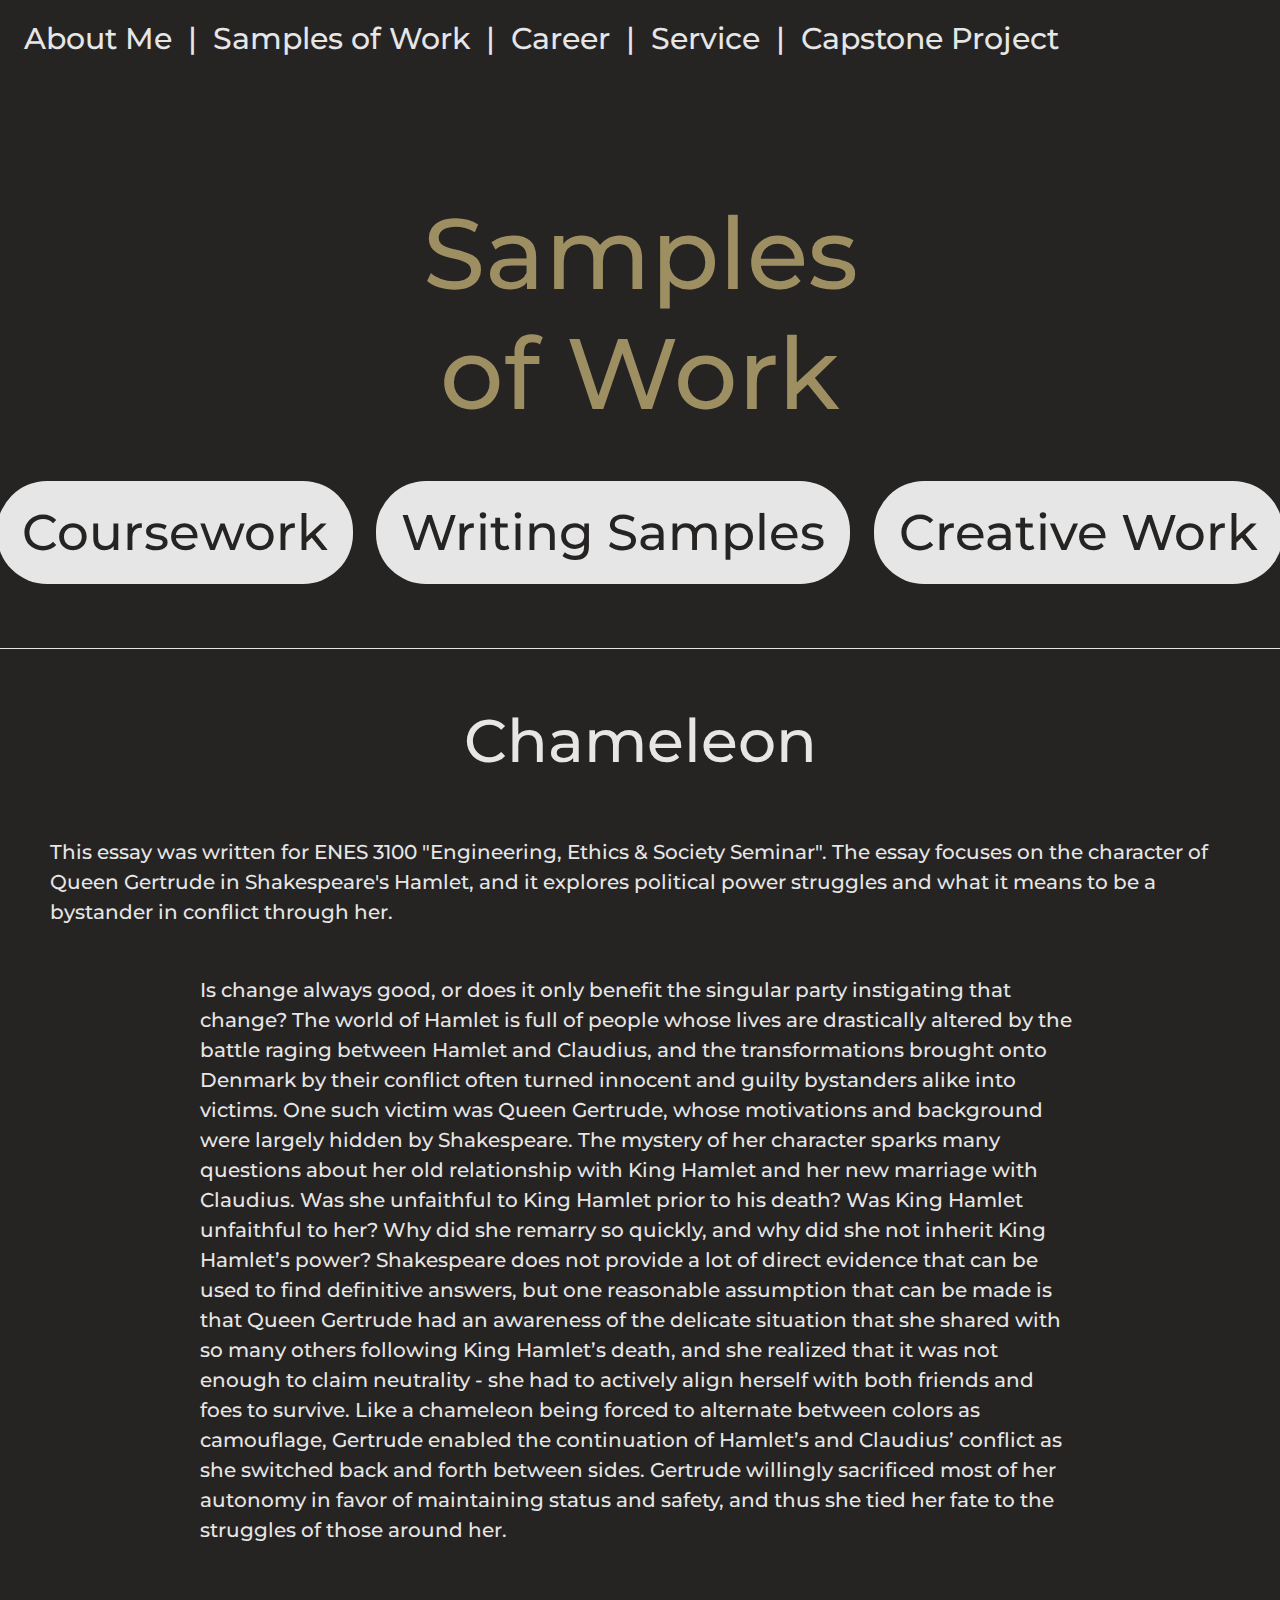
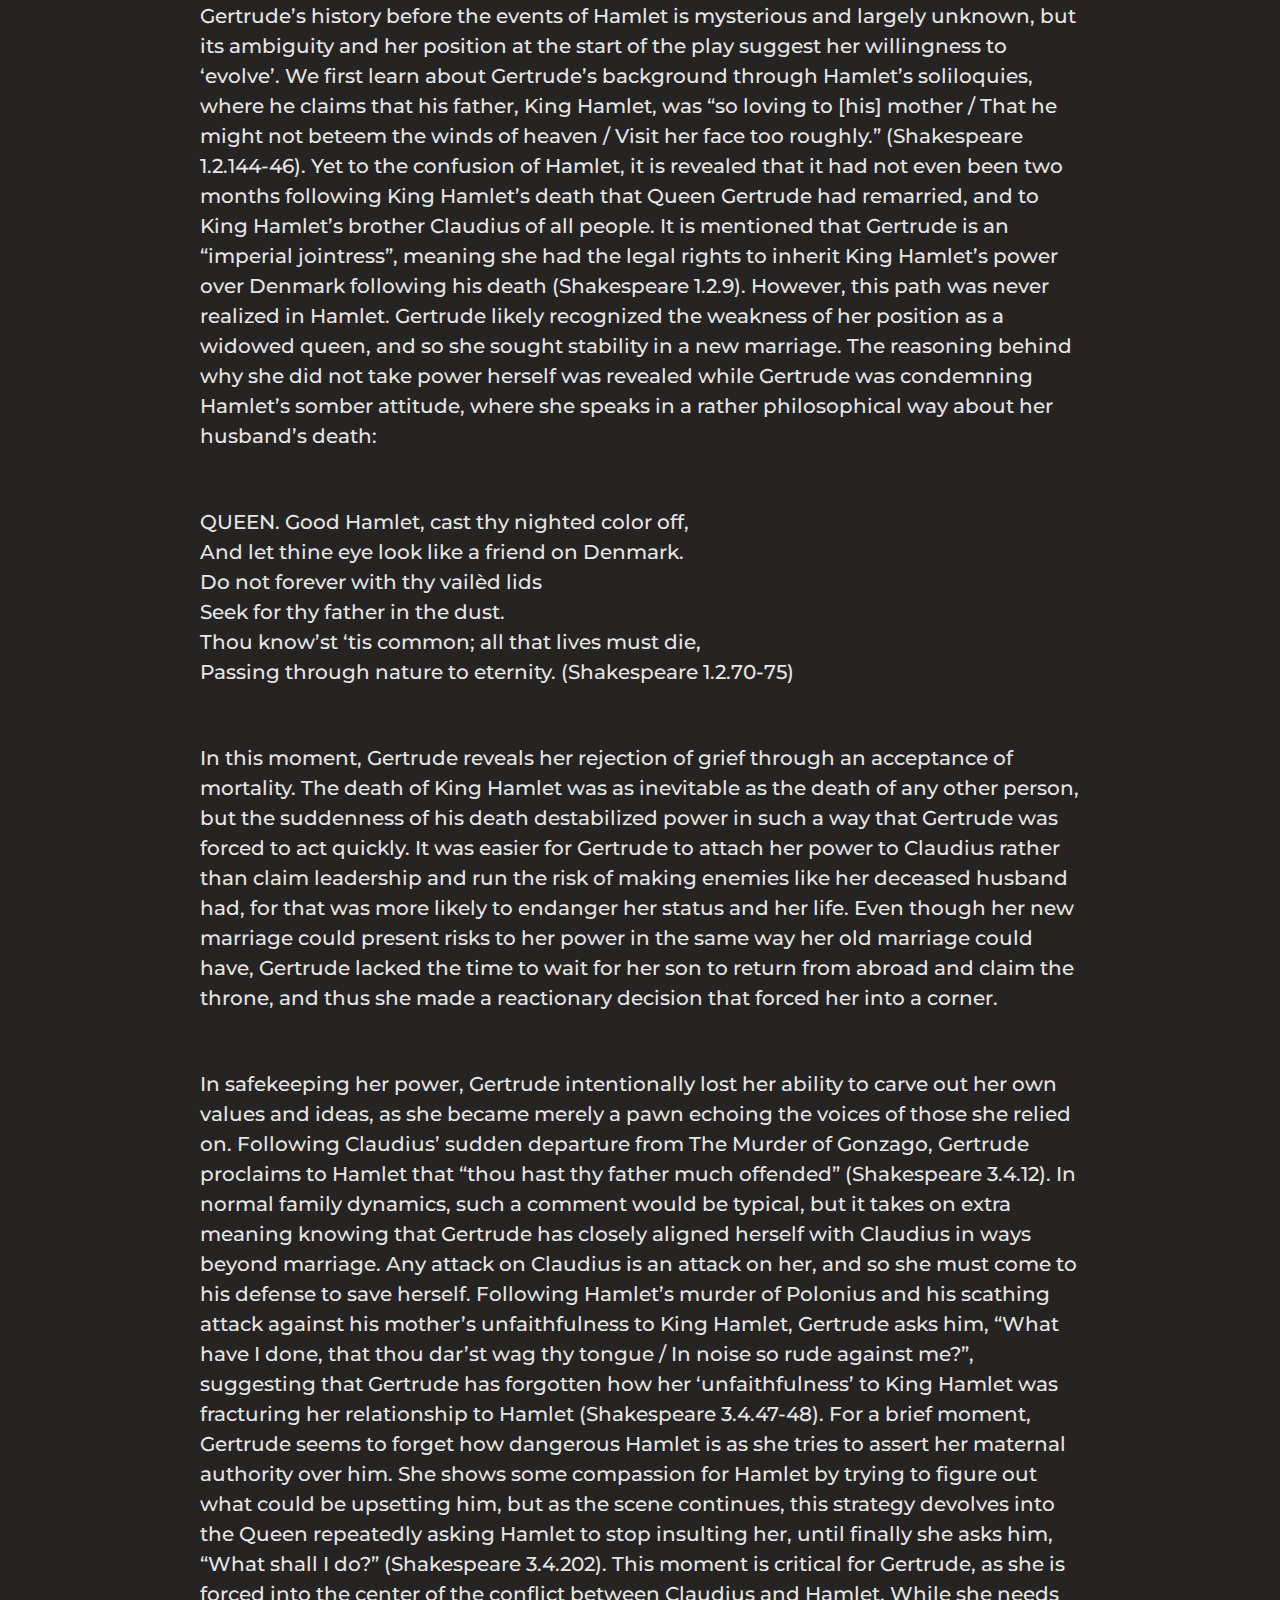
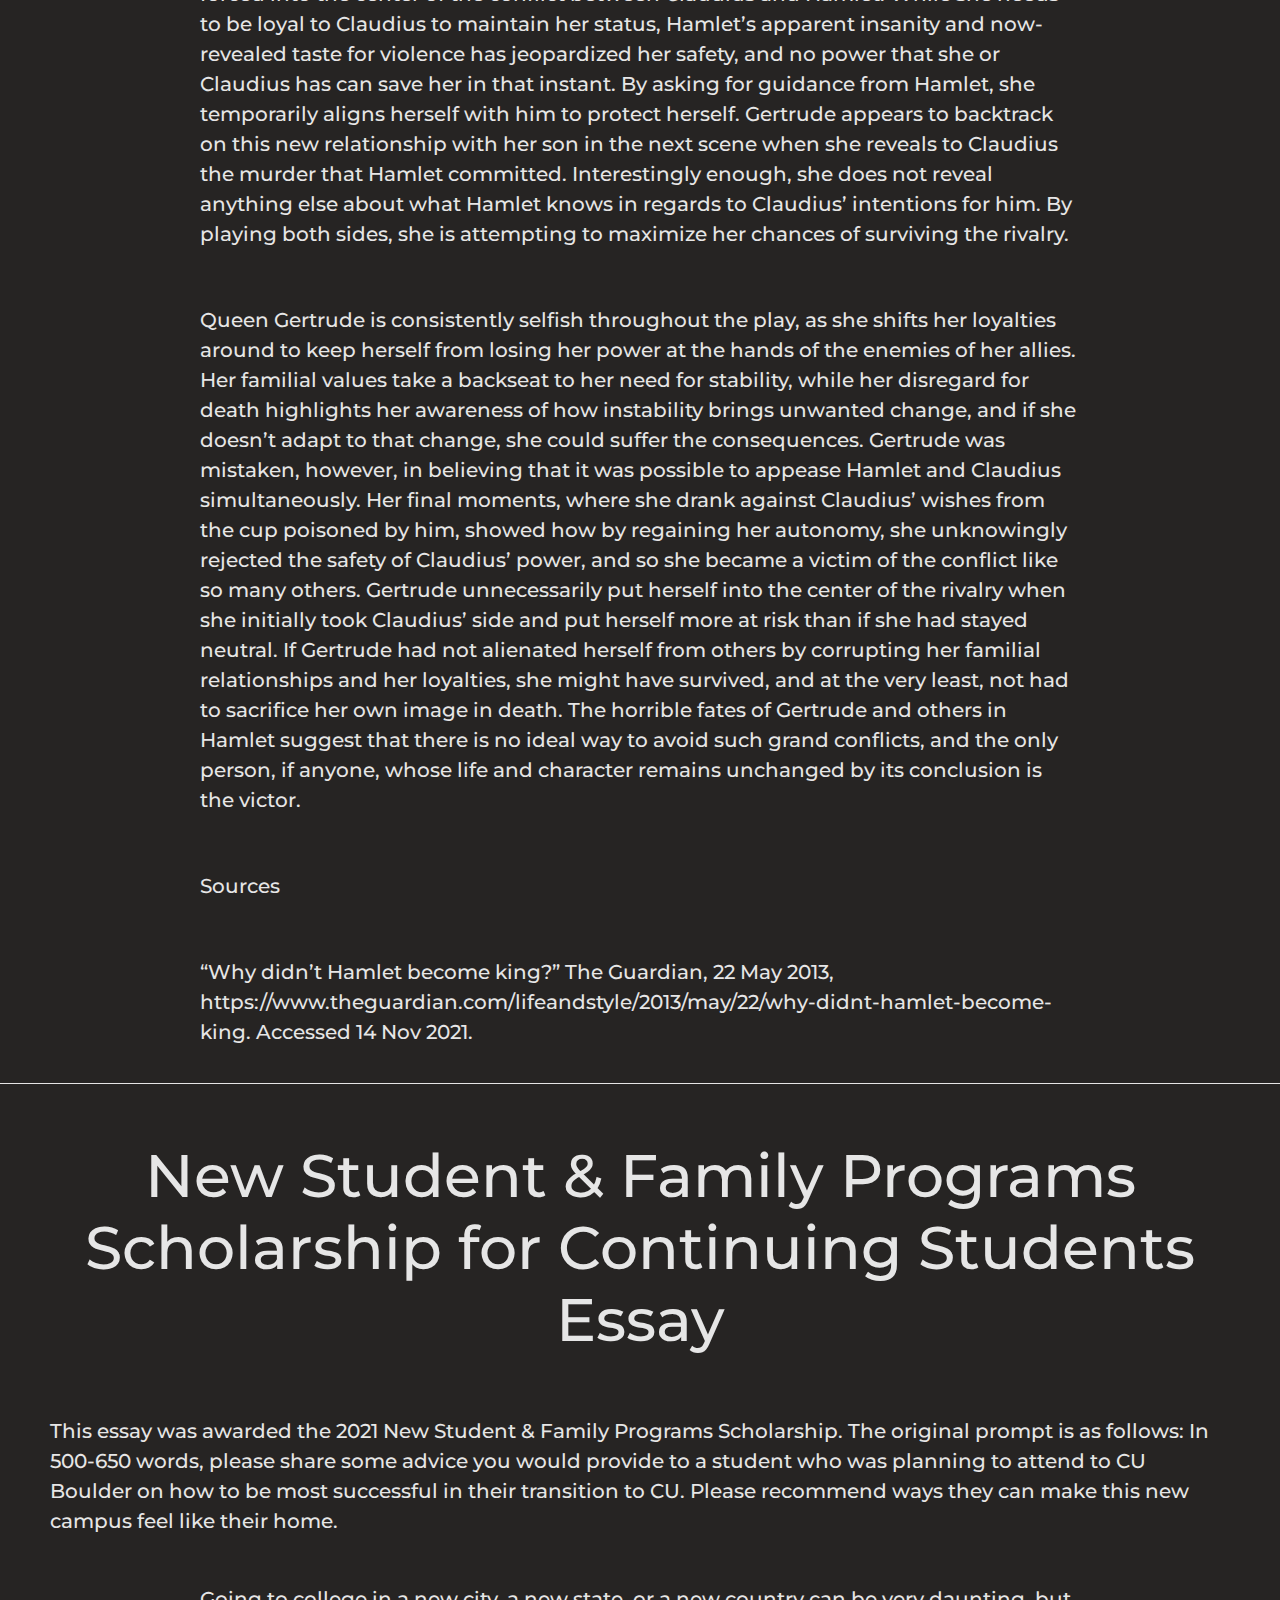
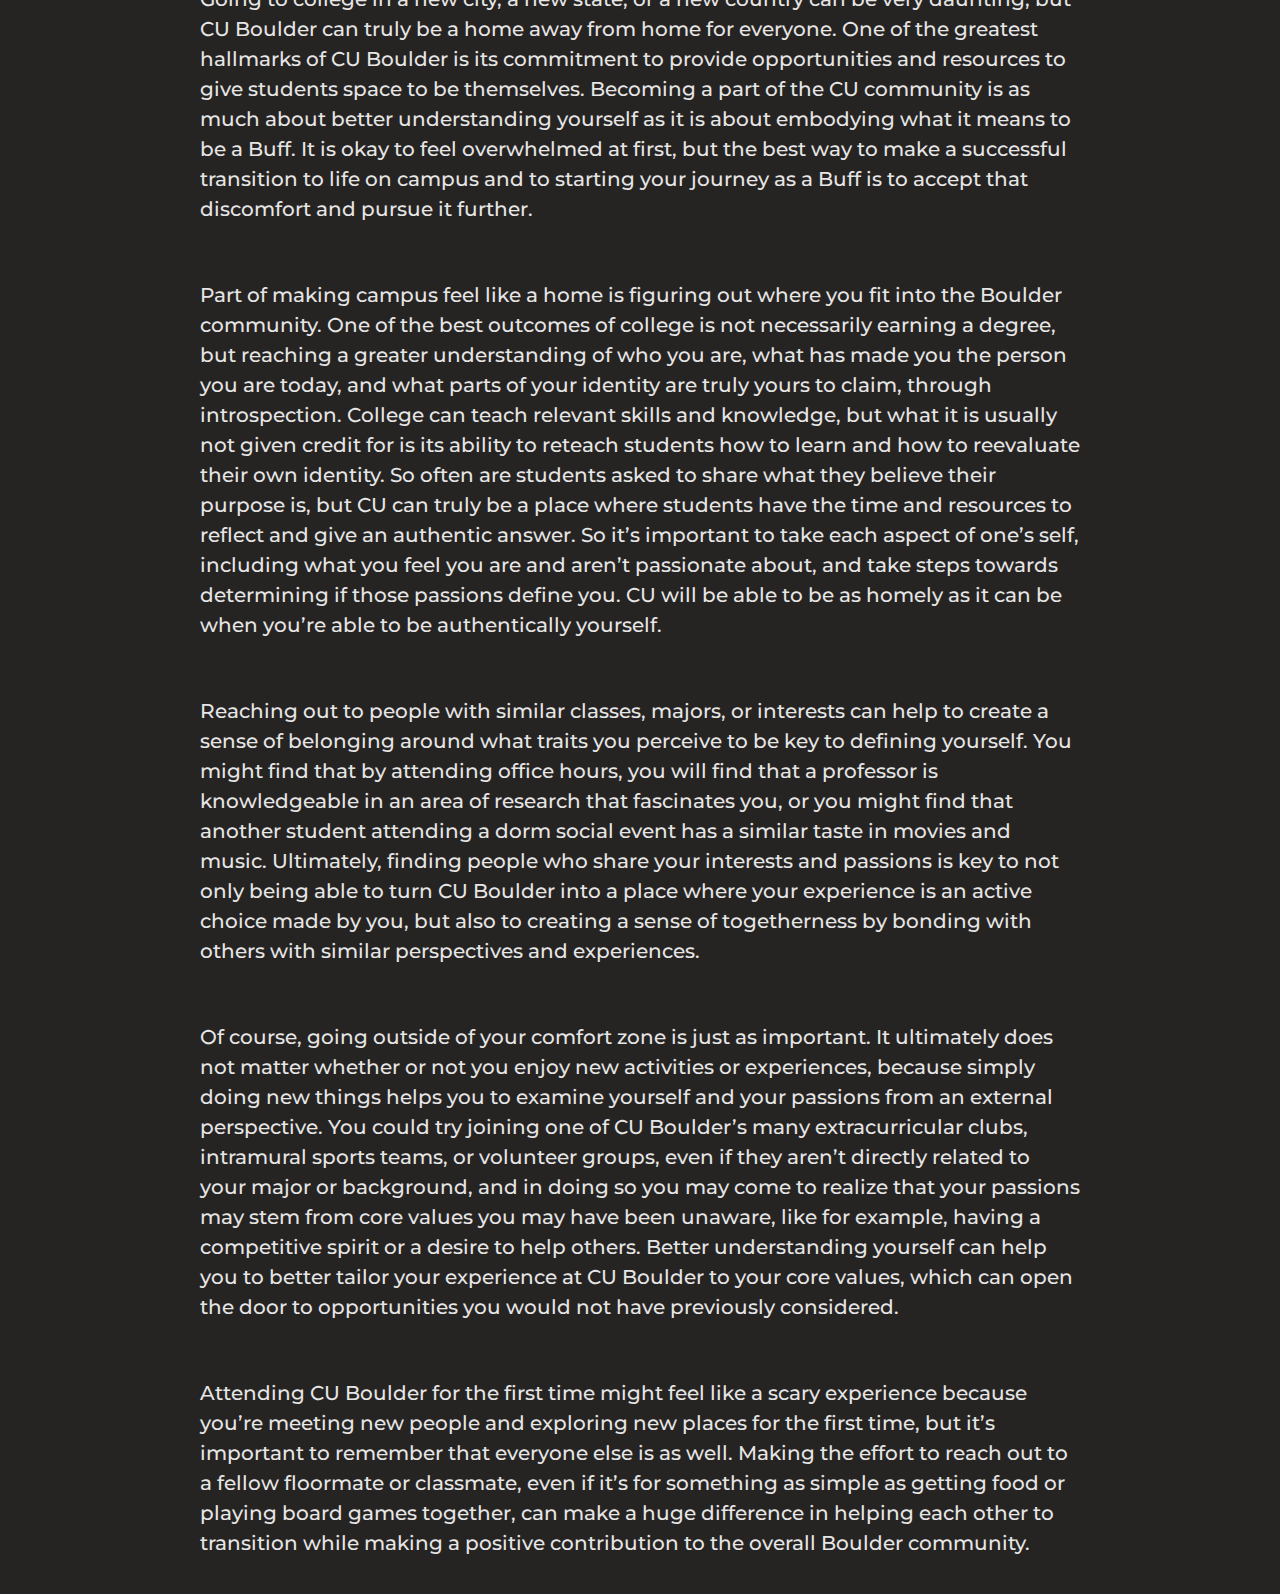
<file: writing.html>
<!DOCTYPE html>
    <html lang="en">
      <head>
        <style>
            .center {
              align-items: center;
              justify-content: center
              padding:8px;
                }
        </style>
        <link rel="stylesheet" href="https://fonts.googleapis.com/css?family=Montserrat">
        <body>
          
        </body>
        <meta charset="utf-8">
        <meta name="viewport" content="width=device-width, initial-scale=1">
        <title>About Me</title>
        <link rel="stylesheet" href="https://stackpath.bootstrapcdn.com/bootstrap/4.2.1/css/bootstrap.min.css" integrity="sha384-GJzZqFGwb1QTTN6wy59ffF1BuGJpLSa9DkKMp0DgiMDm4iYMj70gZWKYbI706tWS" crossorigin="anonymous">
        <link rel="stylesheet" href="https://maxcdn.bootstrapcdn.com/bootstrap/4.5.2/css/bootstrap.min.css">
        <!-- jQuery library -->
        <script src="https://ajax.googleapis.com/ajax/libs/jquery/3.5.1/jquery.min.js"></script>

        <!-- Popper JS -->
        <script src="https://cdnjs.cloudflare.com/ajax/libs/popper.js/1.16.0/umd/popper.min.js"></script>

        <!-- Latest compiled JavaScript -->
        <script src="https://maxcdn.bootstrapcdn.com/bootstrap/4.5.2/js/bootstrap.min.js"></script>
        <script src="script.js"></script>
        <link href="mystyle.css" rel="stylesheet">
      </head>
      <body style="background-color: #262423; font-family: Montserrat; font-weight: 500;">
        <nav class="navbar navbar-expand-md" style="background-color: #262423;">
          <ul class="nav navbar-nav">
            <li class="nav-item active">
              <a class="nav-link" href="index.html">About Me</a>
            </li>
            <li class="nav-item">
              <p class="nav-link">|</p>
            </li>
            <li class="nav-item active">
              <a class="nav-link" href="samples.html">Samples of Work</a>
            </li>
            <li class="nav-item">
              <p class="nav-link">|</p>
            </li>
            <li class="nav-item active">
              <a class="nav-link" href="career.html">Career</a>
            </li>
            <li class="nav-item">
              <p class="nav-link">|</p>
            </li>
            <li class="nav-item active">
              <a class="nav-link" href="service.html">Service</a>
            </li>
            <li class="nav-item">
              <p class="nav-link">|</p>
            </li>
            <li class="nav-item active">
              <a class="nav-link" href="capstone.html">Capstone Project</a>
            </li>
          </ul>
        </nav>
        <section>
          <h1>Samples of Work</h1>
        </section>
        <section>
        <br></br>
        <div class="row" style="text-align: center;">
          <a class="course" href="coursework.html">Coursework</a>
          <a class="course" href="writing.html">Writing Samples</a>
          <a class="course" href="creative.html">Creative Work</a>
        </div>
        </section>
        <section>
          <br></br>
          <hr width="100%" 
            color="white" 
            size="10" 
            align="center"> 
          <h2>Chameleon</h2>
          <h3>This essay was written for ENES 3100 "Engineering, Ethics & Society Seminar". The essay focuses on the character of Queen Gertrude in Shakespeare's Hamlet, and it explores political power struggles and what it means to be a bystander in conflict through her.</h3>
          <p>
            Is change always good, or does it only benefit the singular party instigating that change? The world of Hamlet is full of people whose lives are drastically altered by the battle raging between Hamlet and Claudius, and the transformations brought onto Denmark by their conflict often turned innocent and guilty bystanders alike into victims. One such victim was Queen Gertrude, whose motivations and background were largely hidden by Shakespeare. The mystery of her character sparks many questions about her old relationship with King Hamlet and her new marriage with Claudius. Was she unfaithful to King Hamlet prior to his death? Was King Hamlet unfaithful to her? Why did she remarry so quickly, and why did she not inherit King Hamlet’s power? Shakespeare does not provide a lot of direct evidence that can be used to find definitive answers, but one reasonable assumption that can be made is that Queen Gertrude had an awareness of the delicate situation that she shared with so many others following King Hamlet’s death, and she realized that it was not enough to claim neutrality - she had to actively align herself with both friends and foes to survive. Like a chameleon being forced to alternate between colors as camouflage, Gertrude enabled the continuation of Hamlet’s and Claudius’ conflict as she switched back and forth between sides. Gertrude willingly sacrificed most of her autonomy in favor of maintaining status and safety, and thus she tied her fate to the struggles of those around her.
          </p>
          <p>
            Gertrude’s history before the events of Hamlet is mysterious and largely unknown, but its ambiguity and her position at the start of the play suggest her willingness to ‘evolve’. We first learn about Gertrude’s background through Hamlet’s soliloquies, where he claims that his father, King Hamlet, was “so loving to [his] mother / That he might not beteem the winds of heaven / Visit her face too roughly.” (Shakespeare 1.2.144-46). Yet to the confusion of Hamlet, it is revealed that it had not even been two months following King Hamlet’s death that Queen Gertrude had remarried, and to King Hamlet’s brother Claudius of all people. It is mentioned that Gertrude is an “imperial jointress”, meaning she had the legal rights to inherit King Hamlet’s power over Denmark following his death (Shakespeare 1.2.9). However, this path was never realized in Hamlet. Gertrude likely recognized the weakness of her position as a widowed queen, and so she sought stability in a new marriage. The reasoning behind why she did not take power herself was revealed while Gertrude was condemning Hamlet’s somber attitude, where she speaks in a rather philosophical way about her husband’s death:
          </p>
          <p>
            QUEEN. Good Hamlet, cast thy nighted color off,<br>
            And let thine eye look like a friend on Denmark.<br>
            Do not forever with thy vailèd lids<br>
            Seek for thy father in the dust.<br>
            Thou know’st ‘tis common; all that lives must die,<br>
            Passing through nature to eternity. (Shakespeare 1.2.70-75)<br>
          </p>
          <p>
            In this moment, Gertrude reveals her rejection of grief through an acceptance of mortality. The death of King Hamlet was as inevitable as the death of any other person, but the suddenness of his death destabilized power in such a way that Gertrude was forced to act quickly. It was easier for Gertrude to attach her power to Claudius rather than claim leadership and run the risk of making enemies like her deceased husband had, for that was more likely to endanger her status and her life. Even though her new marriage could present risks to her power in the same way her old marriage could have, Gertrude lacked the time to wait for her son to return from abroad and claim the throne, and thus she made a reactionary decision that forced her into a corner.
          </p>
          <p>
            In safekeeping her power, Gertrude intentionally lost her ability to carve out her own values and ideas, as she became merely a pawn echoing the voices of those she relied on. Following Claudius’ sudden departure from The Murder of Gonzago, Gertrude proclaims to Hamlet that “thou hast thy father much offended” (Shakespeare 3.4.12). In normal family dynamics, such a comment would be typical, but it takes on extra meaning knowing that Gertrude has closely aligned herself with Claudius in ways beyond marriage. Any attack on Claudius is an attack on her, and so she must come to his defense to save herself. Following Hamlet’s murder of Polonius and his scathing attack against his mother’s unfaithfulness to King Hamlet, Gertrude asks him, “What have I done, that thou dar’st wag thy tongue / In noise so rude against me?”, suggesting that Gertrude has forgotten how her ‘unfaithfulness’ to King Hamlet was fracturing her relationship to Hamlet (Shakespeare 3.4.47-48). For a brief moment, Gertrude seems to forget how dangerous Hamlet is as she tries to assert her maternal authority over him. She shows some compassion for Hamlet by trying to figure out what could be upsetting him, but as the scene continues, this strategy devolves into the Queen repeatedly asking Hamlet to stop insulting her, until finally she asks him, “What shall I do?” (Shakespeare 3.4.202). This moment is critical for Gertrude, as she is forced into the center of the conflict between Claudius and Hamlet. While she needs to be loyal to Claudius to maintain her status, Hamlet’s apparent insanity and now-revealed taste for violence has jeopardized her safety, and no power that she or Claudius has can save her in that instant. By asking for guidance from Hamlet, she temporarily aligns herself with him to protect herself. Gertrude appears to backtrack on this new relationship with her son in the next scene when she reveals to Claudius the murder that Hamlet committed. Interestingly enough, she does not reveal anything else about what Hamlet knows in regards to Claudius’ intentions for him. By playing both sides, she is attempting to maximize her chances of surviving the rivalry.
          </p>
          <p>
            Queen Gertrude is consistently selfish throughout the play, as she shifts her loyalties around to keep herself from losing her power at the hands of the enemies of her allies. Her familial values take a backseat to her need for stability, while her disregard for death highlights her awareness of how instability brings unwanted change, and if she doesn’t adapt to that change, she could suffer the consequences. Gertrude was mistaken, however, in believing that it was possible to appease Hamlet and Claudius simultaneously. Her final moments, where she drank against Claudius’ wishes from the cup poisoned by him, showed how by regaining her autonomy, she unknowingly rejected the safety of Claudius’ power, and so she became a victim of the conflict like so many others. Gertrude unnecessarily put herself into the center of the rivalry when she initially took Claudius’ side and put herself more at risk than if she had stayed neutral. If Gertrude had not alienated herself from others by corrupting her familial relationships and her loyalties, she might have survived, and at the very least, not had to sacrifice her own image in death. The horrible fates of Gertrude and others in Hamlet suggest that there is no ideal way to avoid such grand conflicts, and the only person, if anyone, whose life and character remains unchanged by its conclusion is the victor.
          </p>
          <p>
            Sources
          </p>
          <p>
            “Why didn’t Hamlet become king?” The Guardian, 22 May 2013, https://www.theguardian.com/lifeandstyle/2013/may/22/why-didnt-hamlet-become-king. Accessed 14 Nov 2021.
          </p>
          <hr width="100%" 
            color="white" 
            size="10" 
            align="center"> 
          <h2>New Student & Family Programs Scholarship for Continuing Students Essay</h2>
          <h3>This essay was awarded the 2021 New Student & Family Programs Scholarship. The original prompt is as follows: In 500-650 words, please share some advice you would provide to a student who was planning to attend to CU Boulder on how to be most successful in their transition to CU. Please recommend ways they can make this new campus feel like their home. </h3>
          <p>
          Going to college in a new city, a new state, or a new country can be very daunting, but CU Boulder can truly be a home away from home for everyone. One of the greatest hallmarks of CU Boulder is its commitment to provide opportunities and resources to give students space to be themselves. Becoming a part of the CU community is as much about better understanding yourself as it is about embodying what it means to be a Buff. It is okay to feel overwhelmed at first, but the best way to make a successful transition to life on campus and to starting your journey as a Buff is to accept that discomfort and pursue it further.
          </p>
          <p>
          Part of making campus feel like a home is figuring out where you fit into the Boulder community. One of the best outcomes of college is not necessarily earning a degree, but reaching a greater understanding of who you are, what has made you the person you are today, and what parts of your identity are truly yours to claim, through introspection. College can teach relevant skills and knowledge, but what it is usually not given credit for is its ability to reteach students how to learn and how to reevaluate their own identity. So often are students asked to share what they believe their purpose is, but CU can truly be a place where students have the time and resources to reflect and give an authentic answer. So it’s important to take each aspect of one’s self, including what you feel you are and aren’t passionate about, and take steps towards determining if those passions define you. CU will be able to be as homely as it can be when you’re able to be authentically yourself.
          </p> 
          <p>
          Reaching out to people with similar classes, majors, or interests can help to create a sense of belonging around what traits you perceive to be key to defining yourself. You might find that by attending office hours, you will find that a professor is knowledgeable in an area of research that fascinates you, or you might find that another student attending a dorm social event has a similar taste in movies and music. Ultimately, finding people who share your interests and passions is key to not only being able to turn CU Boulder into a place where your experience is an active choice made by you, but also to creating a sense of togetherness by bonding with others with similar perspectives and experiences. 
          </p>
          <p>
          Of course, going outside of your comfort zone is just as important. It ultimately does not matter whether or not you enjoy new activities or experiences, because simply doing new things helps you to examine yourself and your passions from an external perspective. You could try joining one of CU Boulder’s many extracurricular clubs, intramural sports teams, or volunteer groups, even if they aren’t directly related to your major or background, and in doing so you may come to realize that your passions may stem from core values you may have been unaware, like for example, having a competitive spirit or a desire to help others. Better understanding yourself can help you to better tailor your experience at CU Boulder to your core values, which can open the door to opportunities you would not have previously considered.
          </p>
          <p>
          Attending CU Boulder for the first time might feel like a scary experience because you’re meeting new people and exploring new places for the first time, but it’s important to remember that everyone else is as well. Making the effort to reach out to a fellow floormate or classmate, even if it’s for something as simple as getting food or playing board games together, can make a huge difference in helping each other to transition while making a positive contribution to the overall Boulder community.
          </p>
        </section>
      </body>
    </html>
</file>
<file: mystyle.css>
.reveal{
  position: relative;
  transform: translate3d(0, 50%, 0);  
  opacity: 0;
  transition: 2s all ease;
  padding: 100px;
  border-radius: 10px;
  margin: auto;
}
.reveal.active{
  transform: translateY(0);
  opacity: 1;
  padding: 100px;
  margin: auto;
}

h1{
	margin: auto;
	width: 35%;
	padding-top: 100px;
	color: #9d8f62ff;
  text-align: center;
	font-size: 100px;
}

.center {
  display: block;
  margin-left: auto;
  margin-right: auto;
  width: 50%;
}

h2{
  margin: auto;
  text-align: center;
  width: 95%;
  color: #e6e6e6;
  font-size: 60px;
  padding: 40px;
}

h3{
  color: white;
  padding-left: 50px;
  padding-right: 50px;
  padding-top: 20px;
  padding-bottom: 20px;
  line-height: 30px;
  color: #e6e6e6;
  font-size: 20px;
  
}

h3{
  color: white;
  padding-left: 50px;
  padding-right: 50px;
  padding-top: 20px;
  padding-bottom: 20px;
  line-height: 30px;
  color: #e6e6e6;
  font-size: 20px;
}

p{
	color: white;
  padding-left: 200px;
  padding-right: 200px;
  padding-top: 20px;
  padding-bottom: 20px;

  color: #e6e6e6;
  font-size: 20px;
}

a{
  font-size: 25px;
}

.nav-link{
  font-family: Montserrat;
  color: #e6e6e6;
  font-size: 30px;
}

.nav-link:hover{
  color:#9d8f62ff;
}

.course:link, .course:visited {
  background-color: #262423;
  color: #262423;
  margin: auto;
  padding: 14px 25px;
  text-align: center;
  text-decoration: none;
  display: inline-block;
  background-color: #e6e6e6;
  border-radius: 50px;
  font-size: 50px;
}

.course:hover, .course:active {
  color: #9d8f62ff;
}

* {box-sizing:border-box}

/* Slideshow container */
.slideshow-container {
  max-width: 500px;
  position: relative;
  margin: auto;
}

/* Hide the images by default */
.mySlides {
  display: none;
}

/* Next & previous buttons */
.prev, .next {
  cursor: pointer;
  position: absolute;
  top: 50%;
  width: auto;
  margin-top: -22px;
  padding: 16px;
  color: white;
  font-weight: bold;
  font-size: 18px;
  transition: 0.6s ease;
  border-radius: 0 3px 3px 0;
  user-select: none;
}

/* Position the "next button" to the right */
.next {
  right: 0;
  border-radius: 3px 0 0 3px;
}

/* On hover, add a black background color with a little bit see-through */
.prev:hover, .next:hover {
  background-color: rgba(0,0,0,0.8);
}

/* Caption text */
.text {
  color: #f2f2f2;
  font-size: 15px;
  padding: 8px 12px;
  position: absolute;
  bottom: 8px;
  width: 100%;
  text-align: center;
}

/* The dots/bullets/indicators */
.dot {
  cursor: pointer;
  height: 15px;
  width: 15px;
  margin: 0 2px;
  background-color: #bbb;
  border-radius: 50%;
  display: inline-block;
  transition: background-color 0.6s ease;
}

.dot:hover {
  background-color: #717171;
}

/* Fading animation */
.fade {
  animation-name: fade;
  animation-duration: 1.5s;
}

@keyframes fade {
  from {opacity: .4}
  to {opacity: 1}
}
</file>
